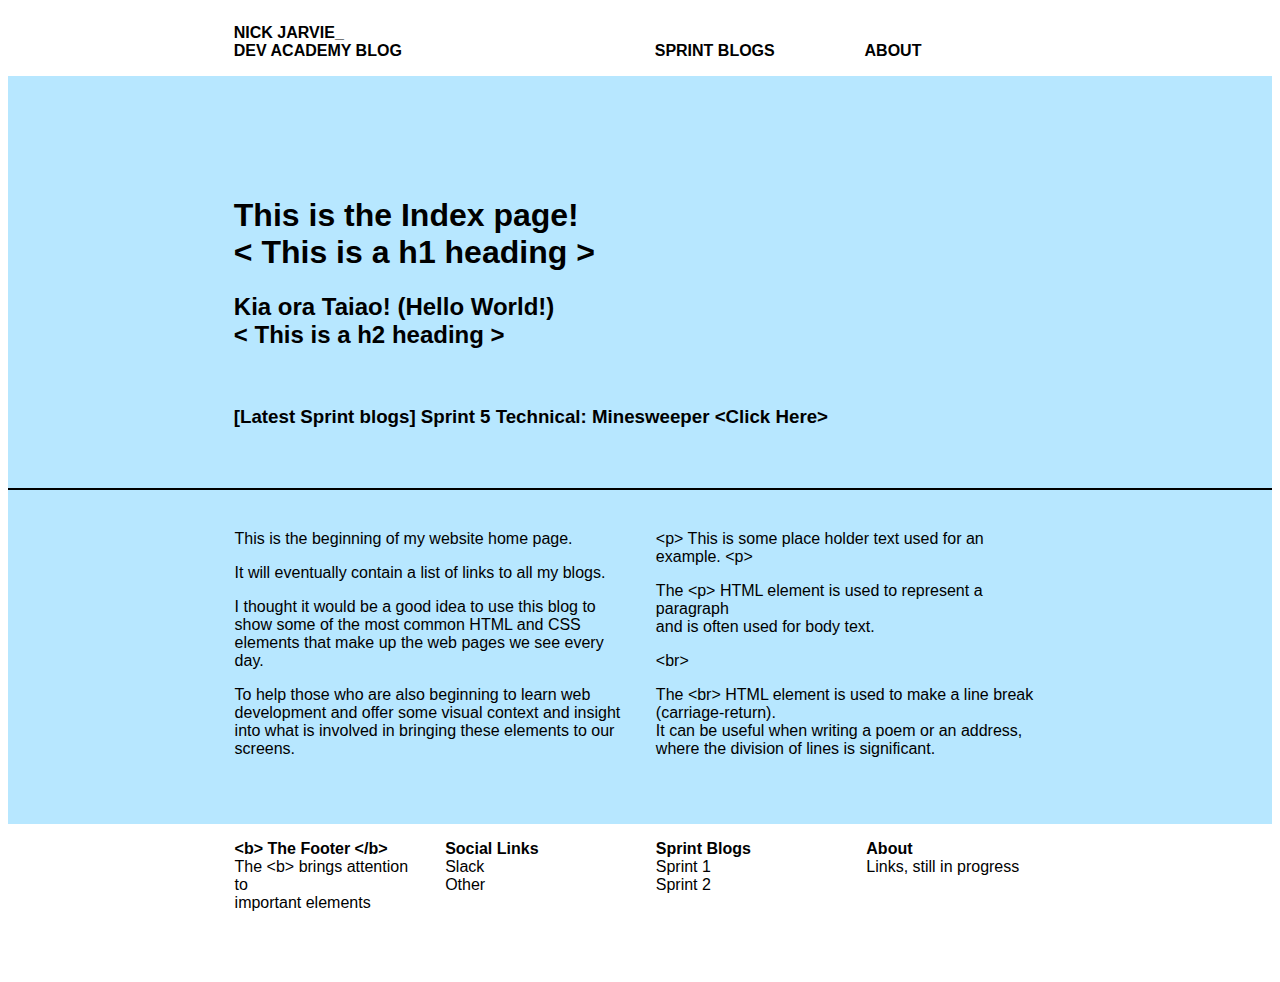
<file: index.html>
<!DOCTYPE html>
<html>
<head>
  <meta charset="utf-8">
  <title>My Blog</title>
  <link rel="stylesheet" href="styles/main.css" type="text/css" >
  
</head>

<body>

  <div class="grid">
    <div class="nav-row">
      <div class="nav-space"></div>
      <a class="nav-1link" href="index.html">
        <div class="nav-1">NICK JARVIE_<br>DEV ACADEMY BLOG</div>
      </a>
      <a class="nav-2link" href="blog/sprint-blogs.html">
        <div class="nav-2"><br>SPRINT BLOGS</div>
      </a>
      <div class="nav-3"><br>ABOUT</div>
      <div class="nav-space"></div>
    </div>

    <div class="row">
      <div class="sec-left"></div>
      <div class="sec-8">
        <h1>This is the Index page!<br>&lt; This is a h1 heading &gt;</h1>
        <h2>Kia ora Taiao! (Hello World!)<br>&lt; This is a h2 heading &gt;</h2><br>
        <h3>[Latest Sprint blogs] <a class="blog-link" href="https://nick-jarvie.github.io/minesweeper/">
          Sprint 5 Technical: Minesweeper &lt;Click Here&gt;</a></h3><br>
      </div>
      <div class="sec-right"></div>
      
    </div>

    <div class="row">
    <div class="col-12"><hr class="rule1"></div>
    </div>


    <div class="row">
      <div class="col-2"></div>
      <div class="col-4">
        <p> 
          This is the beginning of my website home page.
        </p>
        <p> 
          It will eventually contain a list of links to all my blogs. 
        </p>
        <p>
          I thought it would be a good idea to use this blog to show some of the most common HTML and CSS elements that make up the web pages we see every day.
        </p>
        <p>
          To help those who are also beginning to learn web development and offer some visual context and insight into what is involved in bringing these elements to our screens.
        </p>
      </div>
      
      <div class="col-4">
        <p> 
          &lt;p&gt; This is some place holder text used for an example. &lt;p&gt; 
        </p>
        <p>
          The &lt;p&gt; HTML element is used to represent a paragraph<br> and is often used for body text.
        </p>
        &lt;br&gt;
        <p>
          The &lt;br&gt; HTML element is used to make a line break (carriage-return).
          <br>It can be useful when writing a poem or an address, where the division of lines is significant.
        </p>
      </div>
      <div class="col-2"></div>
    </div>

    <div class="foot-row">
      <div class="foot-2"></div>
      <div class="foot-2"><b>&lt;b&gt; The Footer &lt;/b&gt;</b><br>The &lt;b&gt; brings attention to<br>important elements<br></div>
      <div class="foot-2"><b>Social Links</b><br>Slack<br>Other</div>
      <div class="foot-2"><b>Sprint Blogs</b><br>Sprint 1<br>Sprint 2<br></div>
      <div class="foot-2"><b>About</b><br>Links, still in progress<br></div>
      <div class="foot-2"></div>
    </div>


</body>
</html>
</file>
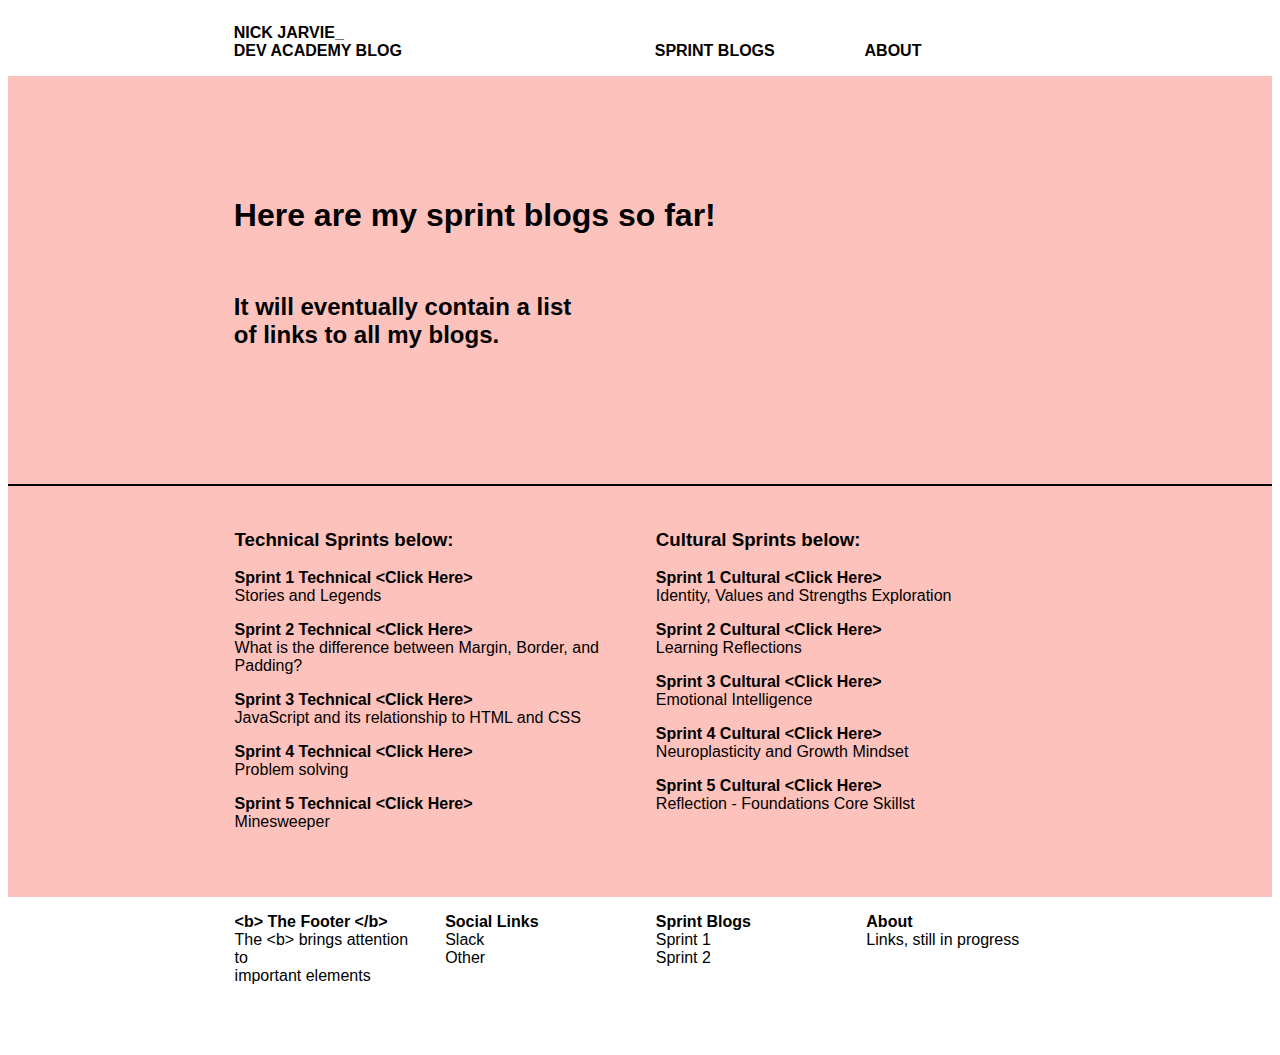
<file: blog/sprint-blogs.html>
<!DOCTYPE html>
<html>
  <head>
    <title>Sprint blogs</title>
    <meta charset="UTF-8">
    <link href="../styles/main.css" rel="stylesheet" type="text/css" />
  </head>


<body>

  <div class="grid">
    <div class="nav-row">
      <div class="nav-space"></div>
      <a class="nav-1link" href="../index.html">
        <div class="nav-1-sb">NICK JARVIE_<br>DEV ACADEMY BLOG</div>
      </a>
      <a class="nav-2link" href="sprint-blogs.html">
        <div class="nav-2-sb"><br>SPRINT BLOGS</div>
      </a>
      <div class="nav-3"><br>ABOUT</div>
      <div class="nav-space"></div>
    </div>

    <div class="rowblog">
      <div class="sec-left"></div>
      <div class="sec-8">
        <h1>Here are my sprint blogs so far!
          <br>
          <br>
        <h2>It will eventually contain a list<br>of links to all my blogs.
      </div>
      <div class="sec-right"></div>
    </div>

    <div class="rowblog">
    <div class="col-12"><hr class="rule1"></div>
    </div>

    <div class="rowblog">
      <div class="col-2"></div>
      <div class="col-4">
        <h3>Technical Sprints below:</h3>
        <p><a class="blog-link" href="sprint1-technical.html">Sprint 1 Technical &lt;Click Here&gt;</a>
        <br>Stories and Legends</p>
        <p><a class="blog-link" href="sprint2-technical.html">Sprint 2 Technical &lt;Click Here&gt;</a>
        <br>What is the difference between Margin, Border, and Padding?</p>
        <p><a class="blog-link" href="sprint3_technical.html">Sprint 3 Technical &lt;Click Here&gt;</a>
        <br>JavaScript and its relationship to HTML and CSS</p>
        <p><a class="blog-link" href="sprint4-technical.html">Sprint 4 Technical &lt;Click Here&gt;</a>
        <br>Problem solving</p>
        <p><a class="blog-link" href="https://nick-jarvie.github.io/minesweeper/">Sprint 5 Technical &lt;Click Here&gt;</a>
        <br>Minesweeper</p>
        
      </div>
      <div class="col-4">
        <h3>Cultural Sprints below:</h3>
        <p><a class="blog-link" href="sprint1-cultural.html">Sprint 1 Cultural &lt;Click Here&gt;</a>
          <br>Identity, Values and Strengths Exploration</p>
          <p><a class="blog-link" href="sprint2-cultural.html">Sprint 2 Cultural &lt;Click Here&gt;</a>
          <br>Learning Reflections</p>
          <p><a class="blog-link" href="sprint3-cultural.html">Sprint 3 Cultural &lt;Click Here&gt;</a>
          <br>Emotional Intelligence</p>
          <p><a class="blog-link" href="sprint4-cultural.html">Sprint 4 Cultural &lt;Click Here&gt;</a>
          <br>Neuroplasticity and Growth Mindset</p>
          <p><a class="blog-link" href="sprint5-cultural.html">Sprint 5 Cultural &lt;Click Here&gt;</a>
          <br>Reflection - Foundations Core Skillst</p>
          
      </div>
      <div class="col-2"></div>
    </div>

    <div class="foot-row">
      <div class="foot-2"></div>
      <div class="foot-2"><b>&lt;b&gt; The Footer &lt;/b&gt;</b><br>The &lt;b&gt; brings attention to<br>important elements<br></div>
      <div class="foot-2"><b>Social Links</b><br>Slack<br>Other</div>
      <div class="foot-2"><b>Sprint Blogs</b><br>Sprint 1<br>Sprint 2<br></div>
      <div class="foot-2"><b>About</b><br>Links, still in progress<br></div>
      <div class="foot-2"></div>
    </div>


</body>
</html>
</file>
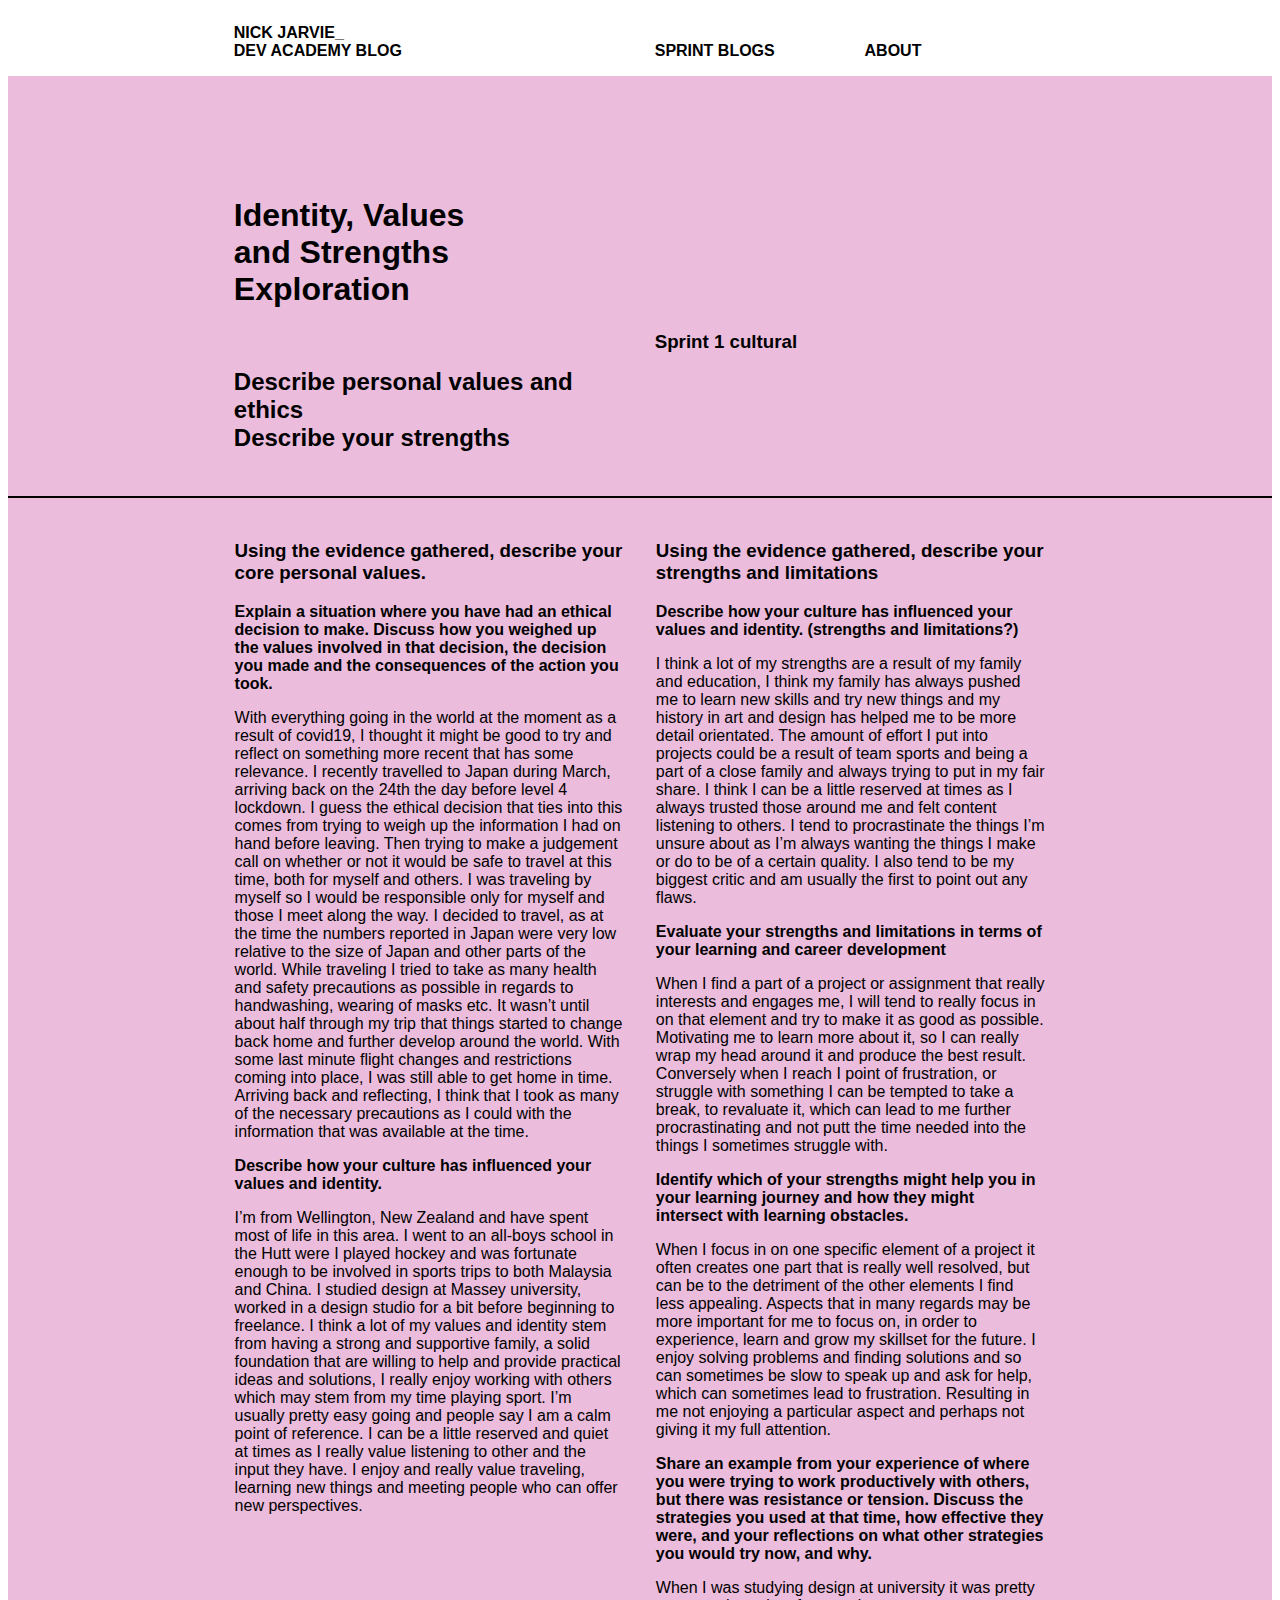
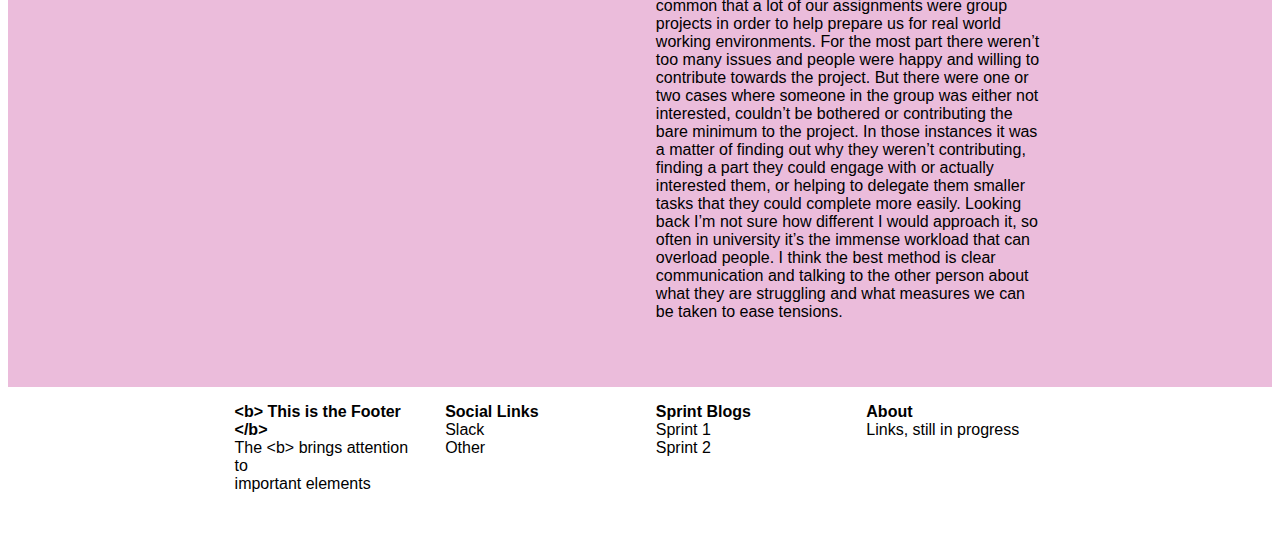
<file: blog/sprint1-cultural.html>
<!DOCTYPE html>
<html>
  <head>
    <title>Identity, Values and Strengths Exploration</title>
    <meta charset="UTF-8">
    <link href="../styles/main.css" rel="stylesheet" type="text/css" />
  </head>
  
  <body>

    <div class="grid">
      <div class="nav-row">
        <div class="nav-space"></div>
        <a class="nav-1link" href="../index.html">
          <div class="nav-1-sb-1">NICK JARVIE_<br>DEV ACADEMY BLOG</div>
        </a>
        <a class="nav-2link" href="sprint-blogs.html">
          <div class="nav-2-sb-1"><br>SPRINT BLOGS</div>
        </a>
        <div class="nav-3"><br>ABOUT</div>
        <div class="nav-space"></div>
      </div>
  
      <div class="rowblog-s1">
        <div class="sec-left"></div>
        <div class="sec-6">
          <h1>Identity, Values <br> and Strengths Exploration</h1>
            <br>
          <h2>Describe personal values and ethics <br>Describe your strengths
        </div>
        <div class="sec-3"><br><br><h3>Sprint 1 cultural</h3></div>
        <div class="sec-3"></div>
        <div class="sec-right"></div>
      </div>
  
      <div class="rowblog-s1">
      <div class="col-12"><hr class="rule1"></div>
      </div>
  
      <div class="rowblog-s1">
        <div class="col-2"></div>
        <div class="col-4">
            <h3>Using the evidence gathered, describe your core personal values.</h3>
            <p>
            <b>Explain a situation where you have had an ethical decision to make. Discuss how you weighed up the values involved in that decision, the decision you made and the consequences of the action you took.
            </b>
            <p>
            With everything going in the world at the moment as a result of covid19, I thought it might be good to try and reflect on something more recent that has some relevance.
            I recently travelled to Japan during March, arriving back on the 24th the day before level 4 lockdown. 
            I guess the ethical decision that ties into this comes from trying to weigh up the information I had on hand before leaving. Then trying to make a judgement call on whether or not it would be safe to travel at this time, both for myself and others. 
            I was traveling by myself so I would be responsible only for myself and those I meet along the way. I decided to travel, as at the time the numbers reported in Japan were very low relative to the size of Japan and other parts of the world. 
            While traveling I tried to take as many health and safety precautions as possible in regards to handwashing, wearing of masks etc. 
            It wasn’t until about half through my trip that things started to change back home and further develop around the world. With some last minute flight changes and restrictions coming into place, I was still able to get home in time. Arriving back and reflecting, I think that I took as many of the necessary precautions as I could with the information that was available at the time.
            </p>
            <b>Describe how your culture has influenced your values and identity.
            </b>
            <p>
            I’m from Wellington, New Zealand and have spent most of life in this area. I went to an all-boys school in the Hutt were I played hockey and was fortunate enough to be involved in sports trips to both Malaysia and China. I studied design at Massey university, worked in a design studio for a bit before beginning to freelance. 
            I think a lot of my values and identity stem from having a strong and supportive family, a solid foundation that are willing to help and provide practical ideas and solutions, I really enjoy working with others which may stem from my time playing sport. I’m usually pretty easy going and people say I am a calm point of reference. I can be a little reserved and quiet at times as I really value listening to other and the input they have. I enjoy and really value traveling, learning new things and meeting people who can offer new perspectives.   
            </p>
            </p>
        </div>
        <div class="col-4">
            <h3>Using the evidence gathered, describe your strengths and limitations</h3>
            <p>
            <b>Describe how your culture has influenced your values and identity. (strengths and limitations?)  
            </b>
            <p>
            I think a lot of my strengths are a result of my family and education, I think my family has always pushed me to learn new skills and try new things and my history in art and design has helped me to be more detail orientated. The amount of effort I put into projects could be a result of team sports and being a part of a close family and always trying to put in my fair share. I think I can be a little reserved at times as I always trusted those around me and felt content listening to others. I tend to procrastinate the things I’m unsure about as I’m always wanting the things I make or do to be of a certain quality. I also tend to be my biggest critic and am usually the first to point out any flaws.
            </p>
            <b>Evaluate your strengths and limitations in terms of your learning and career development
            </b>
            <p>
            When I find a part of a project or assignment that really interests and engages me, I will tend to really focus in on that element and try to make it as good as possible. Motivating me to learn more about it, so I can really wrap my head around it and produce the best result. Conversely when I reach I point of frustration, or struggle with something I can be tempted to take a break, to revaluate it, which can lead to me further procrastinating and not putt the time needed into the things I sometimes struggle with. 
            </p>
            <b>Identify which of your strengths might help you in your learning journey and how they might intersect with learning obstacles.
            </b>
            <p>
            When I focus in on one specific element of a project it often creates one part that is really well resolved, but can be to the detriment of the other elements I find less appealing. Aspects that in many regards may be more important for me to focus on, in order to experience, learn and grow my skillset for the future. I enjoy solving problems and finding solutions and so can sometimes be slow to speak up and ask for help, which can sometimes lead to frustration. Resulting in me not enjoying a particular aspect and perhaps not giving it my full attention.  
            </p>
            <b>Share an example from your experience of where you were trying to work productively with others, but there was resistance or tension. Discuss the strategies you used at that time, how effective they were, and your reflections on what other strategies you would try now, and why.
            </b>
            <p>
            When I was studying design at university it was pretty common that a lot of our assignments were group projects in order to help prepare us for real world working environments. For the most part there weren’t too many issues and people were happy and willing to contribute towards the project. But there were one or two cases where someone in the group was either not interested, couldn’t be bothered or contributing the bare minimum to the project. In those instances it was a matter of finding out why they weren’t contributing, finding a part they could engage with or actually interested them, or helping to delegate them smaller tasks that they could complete more easily. Looking back I’m not sure how different I would approach it, so often in university it’s the immense workload that can overload people. I think the best method is clear communication and talking to the other person about what they are struggling and what measures we can be taken to ease tensions.
            </p>
            </p>
        </div>
        <div class="col-2"></div>
      </div>
  
      <div class="foot-row">
        <div class="foot-2"></div>
        <div class="foot-2"><b>&lt;b&gt; This is the Footer &lt;/b&gt;</b><br>The &lt;b&gt; brings attention to<br>important elements<br></div>
        <div class="foot-2"><b>Social Links</b><br>Slack<br>Other</div>
        <div class="foot-2"><b>Sprint Blogs</b><br>Sprint 1<br>Sprint 2<br></div>
        <div class="foot-2"><b>About</b><br>Links, still in progress<br></div>
        <div class="foot-2"></div>
      </div>

    
    <!-- this is a comment. -->
  
  </body>
</html>
</file>
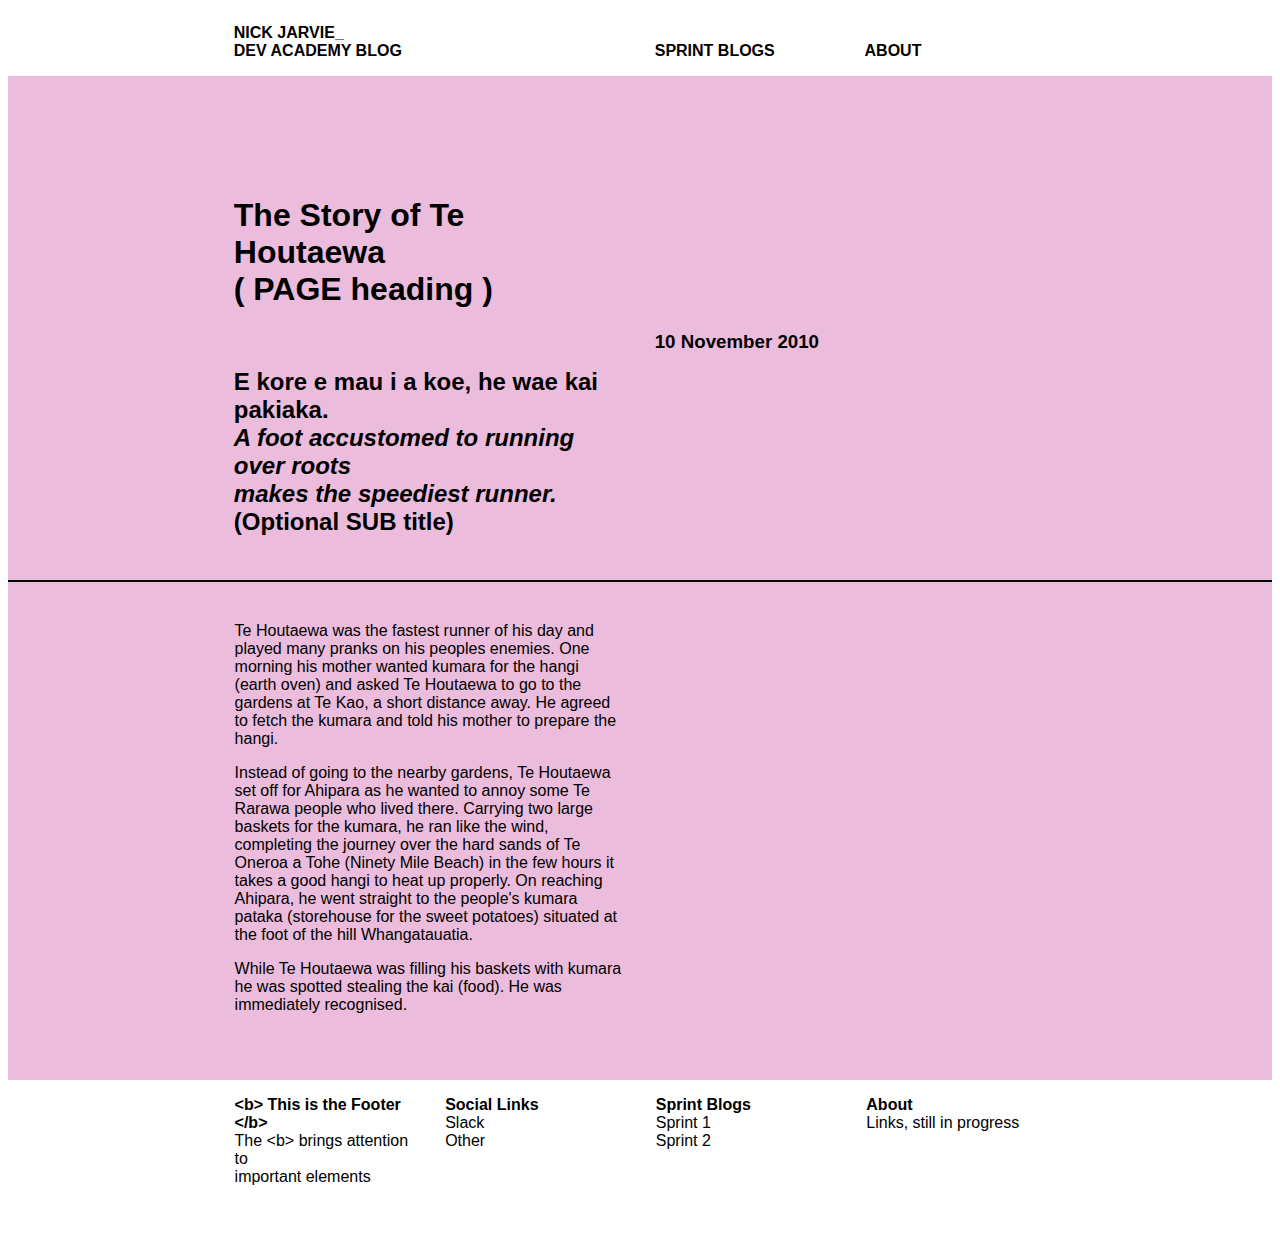
<file: blog/sprint1-technical.html>
<!DOCTYPE html>
<html>
  <head>
    <title>Stories and Legends (PAGE title) </title>
    <meta charset="UTF-8">
    <link href="../styles/main.css" rel="stylesheet" type="text/css" />
  </head>
  
  <body>

    <div class="grid">
      <div class="nav-row">
        <div class="nav-space"></div>
        <a class="nav-1link" href="../index.html">
          <div class="nav-1-sb-1">NICK JARVIE_<br>DEV ACADEMY BLOG</div>
        </a>
        <a class="nav-2link" href="sprint-blogs.html">
          <div class="nav-2-sb-1"><br>SPRINT BLOGS</div>
        </a>
        <div class="nav-3"><br>ABOUT</div>
        <div class="nav-space"></div>
      </div>
  
      <div class="rowblog-s1">
        <div class="sec-left"></div>
        <div class="sec-6">
          <h1>The Story of Te Houtaewa <br>( PAGE heading )</h1>
            <br>
          <h2>E kore e mau i a koe, he wae kai pakiaka. <br><em>A foot accustomed to running over roots<br> makes the speediest runner.</em> <br>(Optional SUB title)
        </div>
        <div class="sec-3"><br><br><h3>10 November 2010</h3></div>
        <div class="sec-3"></div>
        <div class="sec-right"></div>
      </div>
  
      <div class="rowblog-s1">
      <div class="col-12"><hr class="rule1"></div>
      </div>
  
      <div class="rowblog-s1">
        <div class="col-2"></div>
        <div class="col-4">
          <p>
            Te Houtaewa was the fastest runner of his day and played many pranks on his peoples enemies. One morning his mother wanted kumara for the hangi (earth oven) and asked Te Houtaewa to go to the gardens at Te Kao, a short distance away. He agreed to fetch the kumara and told his mother to prepare the hangi.
          </p>
          <p>
            Instead of going to the nearby gardens, Te Houtaewa set off for Ahipara as he wanted to annoy some Te Rarawa people who lived there. Carrying two large baskets for the kumara, he ran like the wind, completing the journey over the hard sands of Te Oneroa a Tohe (Ninety Mile Beach) in the few hours it takes a good hangi to heat up properly. On reaching Ahipara, he went straight to the people's kumara pataka (storehouse for the sweet potatoes) situated at the foot of the hill Whangatauatia.
          </p>
          <p>
            While Te Houtaewa was filling his baskets with kumara he was spotted stealing the kai (food). He was immediately recognised.
          </p>
        </div>
        <div class="col-4"></div>
        <div class="col-2"></div>
      </div>
  
      <div class="foot-row">
        <div class="foot-2"></div>
        <div class="foot-2"><b>&lt;b&gt; This is the Footer &lt;/b&gt;</b><br>The &lt;b&gt; brings attention to<br>important elements<br></div>
        <div class="foot-2"><b>Social Links</b><br>Slack<br>Other</div>
        <div class="foot-2"><b>Sprint Blogs</b><br>Sprint 1<br>Sprint 2<br></div>
        <div class="foot-2"><b>About</b><br>Links, still in progress<br></div>
        <div class="foot-2"></div>
      </div>

    
    <!-- this is a comment. -->
  
  </body>
</html>
</file>
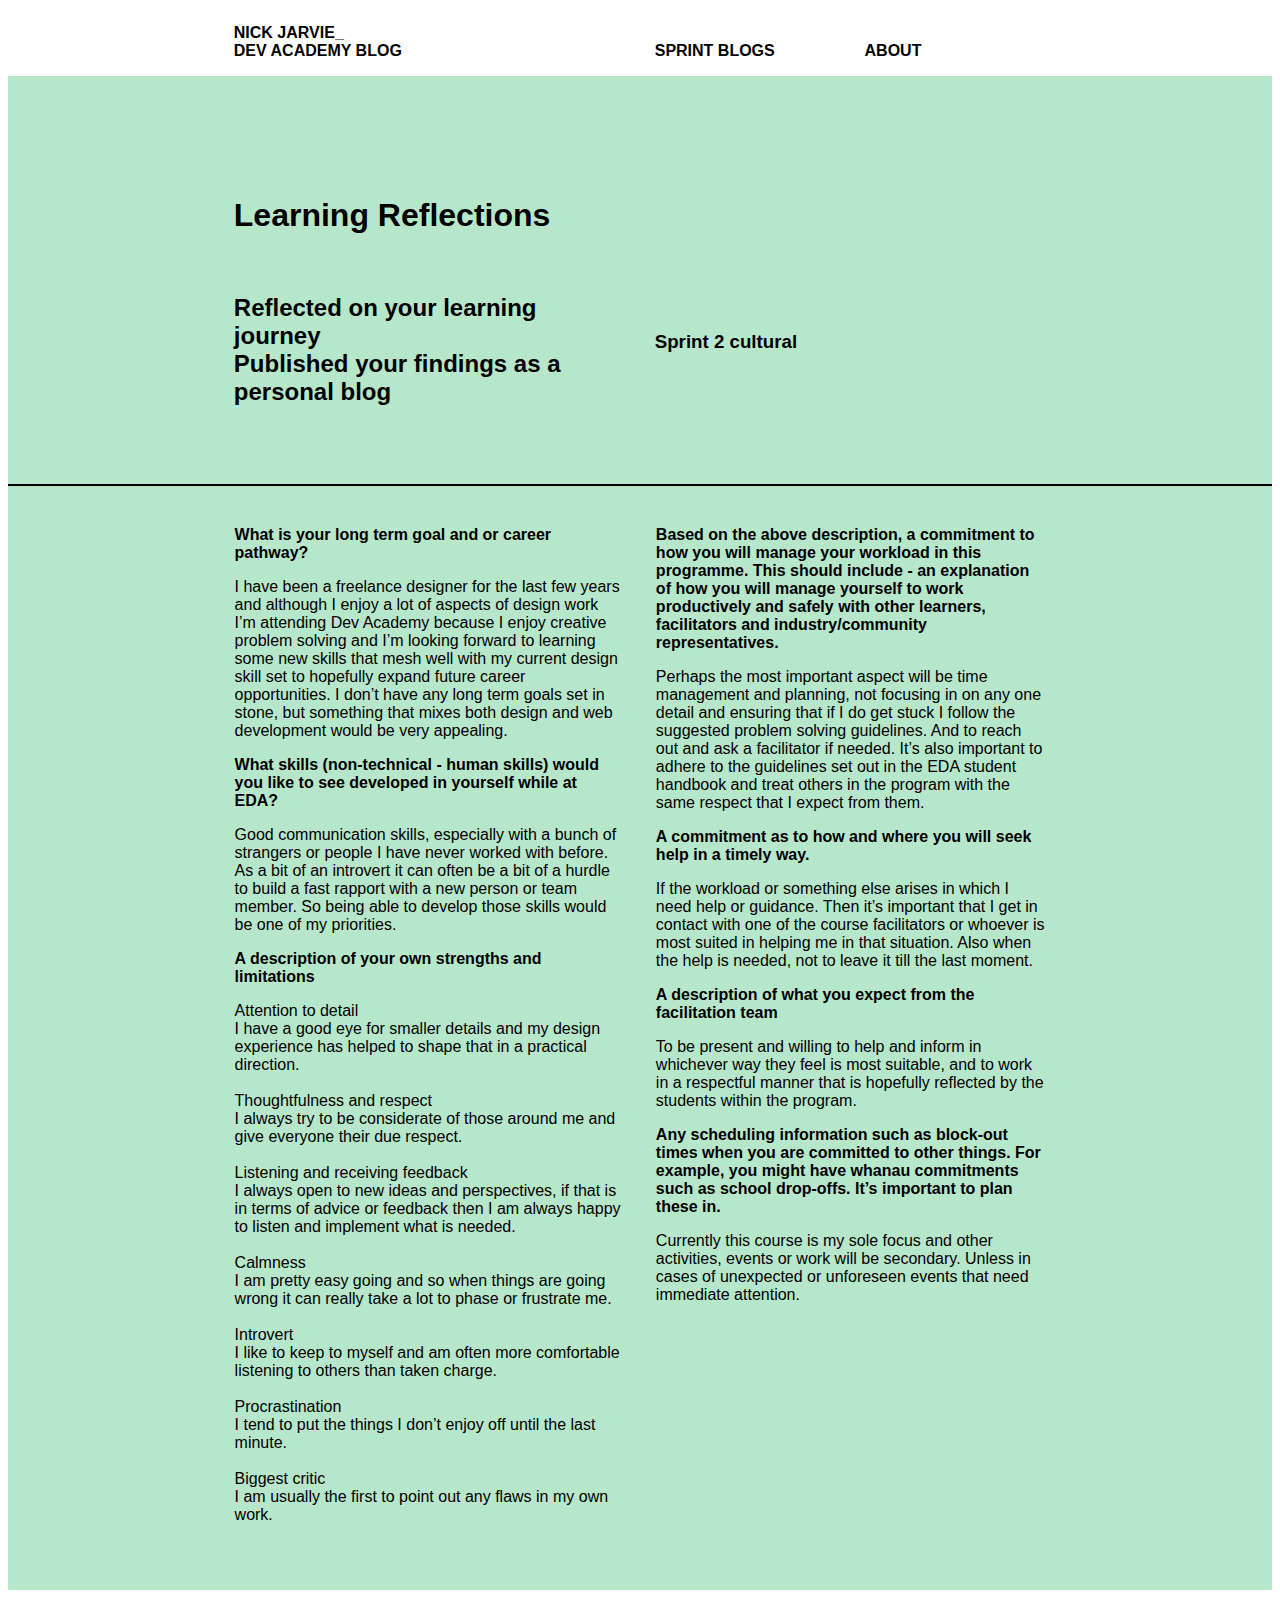
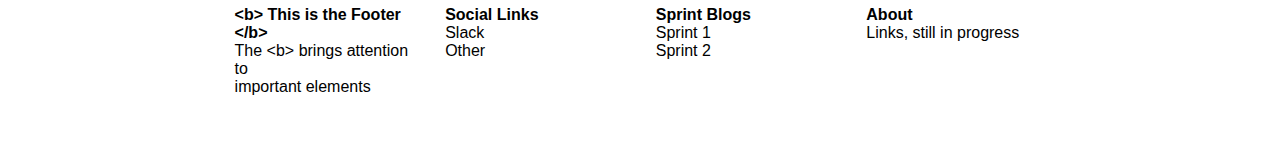
<file: blog/sprint2-cultural.html>
<!DOCTYPE html>
<html>
  <head>
    <title>Learning Reflections</title>
    <meta charset="UTF-8">
    <link href="../styles/main.css" rel="stylesheet" type="text/css" />
  </head>
  
  <body>

    <div class="grid">
      <div class="nav-row">
        <div class="nav-space"></div>
        <a class="nav-1link" href="../index.html">
          <div class="nav-1-sb-2">NICK JARVIE_<br>DEV ACADEMY BLOG</div>
        </a>
        <a class="nav-2link" href="sprint-blogs.html">
          <div class="nav-2-sb-2"><br>SPRINT BLOGS</div>
        </a>
        <div class="nav-3"><br>ABOUT</div>
        <div class="nav-space"></div>
      </div>
  
      <div class="rowblog-s2">
        <div class="sec-left"></div>
        <div class="sec-6">
          <h1>Learning Reflections</h1>
            <br>
          <h2>Reflected on your learning journey <br>Published your findings as a personal blog
        </div>
        <div class="sec-3"><br><br><h3>Sprint 2 cultural</h3></div>
        <div class="sec-3"></div>
        <div class="sec-right"></div>
      </div>
  
      <div class="rowblog-s2">
      <div class="col-12"><hr class="rule1"></div>
      </div>
  
      <div class="rowblog-s2">
        <div class="col-2"></div>
        <div class="col-4">
            
            <p>
            <b>What is your long term goal and or career pathway?
            </b>
            <p>
            I have been a freelance designer for the last few years and although I enjoy a lot of aspects of design work I’m attending Dev Academy because I enjoy creative problem solving and I’m looking forward to learning some new skills that mesh well with my current design skill set to hopefully expand future career opportunities. I don’t have any long term goals set in stone, but something that mixes both design and web development would be very appealing.
            </p>
            <b>What skills (non-technical - human skills) would you like to see developed in yourself while at EDA?
            </b>
            <p>
            Good communication skills, especially with a bunch of strangers or people I have never worked with before. As a bit of an introvert it can often be a bit of a hurdle to build a fast rapport with a new person or team member. So being able to develop those skills would be one of my priorities.
            </p>
            <b>A description of your own strengths and limitations
            </b>
            <p>
                Attention to detail<br> 
                I have a good eye for smaller details and my design experience has helped to shape that in a practical direction.<br>
                <br>
                Thoughtfulness and respect<br>
                I always try to be considerate of those around me and give everyone their due respect.<br>
                <br>
                Listening and receiving feedback<br> 
                I always open to new ideas and perspectives, if that is in terms of advice or feedback then I am always happy to listen and implement what is needed.<br>
                <br>
                Calmness<br>
                I am pretty easy going and so when things are going wrong it can really take a lot to phase or frustrate me.<br>
                <br>
                Introvert<br>
                I like to keep to myself and am often more comfortable listening to others than taken charge.<br>
                <br>
                Procrastination<br>
                I tend to put the things I don’t enjoy off until the last minute.<br>
                <br>
                Biggest critic<br>
                I am usually the first to point out any flaws in my own work.<br>
                
            </p>
            </p>
        </div>
        <div class="col-4">
            
            <p>
            <b>Based on the above description, a commitment to how you will manage your workload in this programme. This should include - an explanation of how you will manage yourself to work productively and safely with other learners, facilitators and industry/community representatives.  
            </b>
            <p>
            Perhaps the most important aspect will be time management and planning, not focusing in on any one detail and ensuring that if I do get stuck I follow the suggested problem solving guidelines. And to reach out and ask a facilitator if needed. It’s also important to adhere to the guidelines set out in the EDA student handbook and treat others in the program with the same respect that I expect from them.
            </p>
            <b>A commitment as to how and where you will seek help in a timely way.
            </b>
            <p>
            If the workload or something else arises in which I need help or guidance. Then it’s important that I get in contact with one of the course facilitators or whoever is most suited in helping me in that situation. Also when the help is needed, not to leave it till the last moment.
            </p>
            <b>A description of what you expect from the facilitation team
            </b>
            <p>
            To be present and willing to help and inform in whichever way they feel is most suitable, and to work in a respectful manner that is hopefully reflected by the students within the program.
            </p>
            <b>Any scheduling information such as block-out times when you are committed to other things. For example, you might have whanau commitments such as school drop-offs. It’s important to plan these in.
            </b>
            <p>
            Currently this course is my sole focus and other activities, events or work will be secondary. Unless in cases of unexpected or unforeseen events that need immediate attention.
            </p>
            </p>
        </div>
        <div class="col-2"></div>
      </div>
  
      <div class="foot-row">
        <div class="foot-2"></div>
        <div class="foot-2"><b>&lt;b&gt; This is the Footer &lt;/b&gt;</b><br>The &lt;b&gt; brings attention to<br>important elements<br></div>
        <div class="foot-2"><b>Social Links</b><br>Slack<br>Other</div>
        <div class="foot-2"><b>Sprint Blogs</b><br>Sprint 1<br>Sprint 2<br></div>
        <div class="foot-2"><b>About</b><br>Links, still in progress<br></div>
        <div class="foot-2"></div>
      </div>

    
    <!-- this is a comment. -->
  
  </body>
</html>
</file>
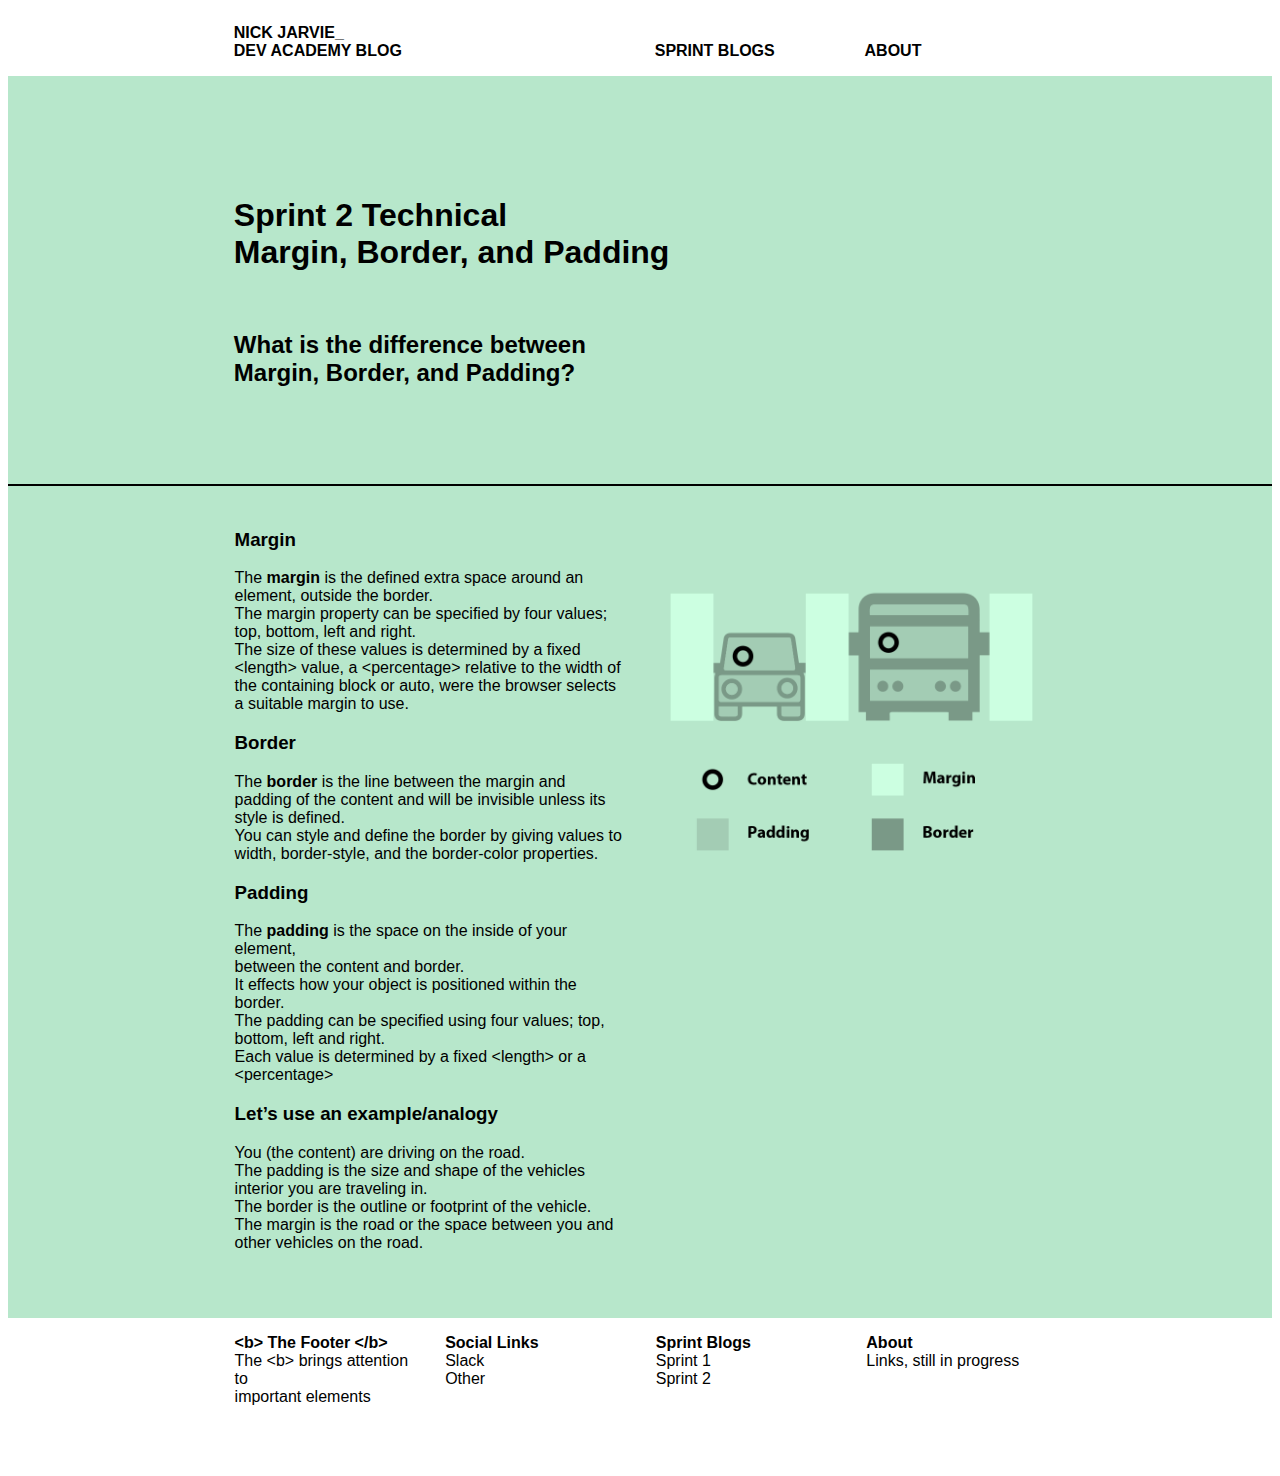
<file: blog/sprint2-technical.html>
<!DOCTYPE html>
<html>
  <head>
    <title>Margin, Border, and Padding </title>
    <meta charset="UTF-8">
    <link href="../styles/main.css" rel="stylesheet" type="text/css" />
  </head>
  
  <body>

    <div class="grid">
      <div class="nav-row">
        <div class="nav-space"></div>
        <a class="nav-1link" href="../index.html">
          <div class="nav-1-sb-2">NICK JARVIE_<br>DEV ACADEMY BLOG</div>
        </a>
        <a class="nav-2link" href="sprint-blogs.html">
          <div class="nav-2-sb-2"><br>SPRINT BLOGS</div>
        </a>
        <div class="nav-3"><br>ABOUT</div>
        <div class="nav-space"></div>
      </div>
  
      <div class="rowblog-s2">
        <div class="sec-left"></div>
        <div class="sec-8">
          <h1>Sprint 2 Technical <br> Margin, Border, and Padding </h1>
            <br>
          <h2>What is the difference between <br> Margin, Border, and Padding?<h/2>
        </div>
        
        <div class="sec-right"></div>
      </div>
  
      <div class="rowblog-s2">
      <div class="col-12"><hr class="rule1"></div>
      </div>
  
      <div class="rowblog-s2">
        <div class="col-2"></div>
        <div class="col-4">
          <h3>Margin</h3>
          <p>The <b>margin</b> is the defined extra space around an element, outside the border.<br>
            The margin property can be specified by four values; top, bottom, left and right.<br>
            The size of these values is determined by a fixed &lt;length&gt; value, a &lt;percentage&gt; relative to the width of the containing block or auto, were the browser selects a suitable margin to use.
          </p>
          <h3>Border</h3>
          <p>The <b>border</b> is the line between the margin and padding of the content and will be invisible unless its style is defined.<br>
            You can style and define the border by giving values to width, border-style, and the border-color properties.
          </p>
          <h3>Padding</h3>
          <p>The <b>padding</b> is the space on the inside of your element,<br> between the content and border.<br> 
            It effects how your object is positioned within the border.<br>
            The padding can be specified using four values; top, bottom, left and right.<br> 
            Each value is determined by a fixed &lt;length&gt; or a &lt;percentage&gt;
          </p>
          
          <h3>Let’s use an example/analogy</h3>
            
          <p>You (the content) are driving on the road.<br>
            The padding is the size and shape of the vehicles interior you are traveling in.<br>
            The border is the outline or footprint of the vehicle.<br>
            The margin is the road or the space between you and other vehicles on the road.<br>
            </p>
          </div>
        <div class="col-4">
          <div class="example-img"><img src="../images/MPBexample3.png" alt="Margin, Border, and Padding example"></div>
        </div>
        <div class="col-2"></div>
      </div>
  
      <div class="foot-row">
        <div class="foot-2"></div>
        <div class="foot-2"><b>&lt;b&gt; The Footer &lt;/b&gt;</b><br>The &lt;b&gt; brings attention to<br>important elements<br></div>
        <div class="foot-2"><b>Social Links</b><br>Slack<br>Other</div>
        <div class="foot-2"><b>Sprint Blogs</b><br>Sprint 1<br>Sprint 2<br></div>
        <div class="foot-2"><b>About</b><br>Links, still in progress<br></div>
        <div class="foot-2"></div>
      </div>

    
    <!-- this is a comment. -->
  
  </body>
</html>
</file>
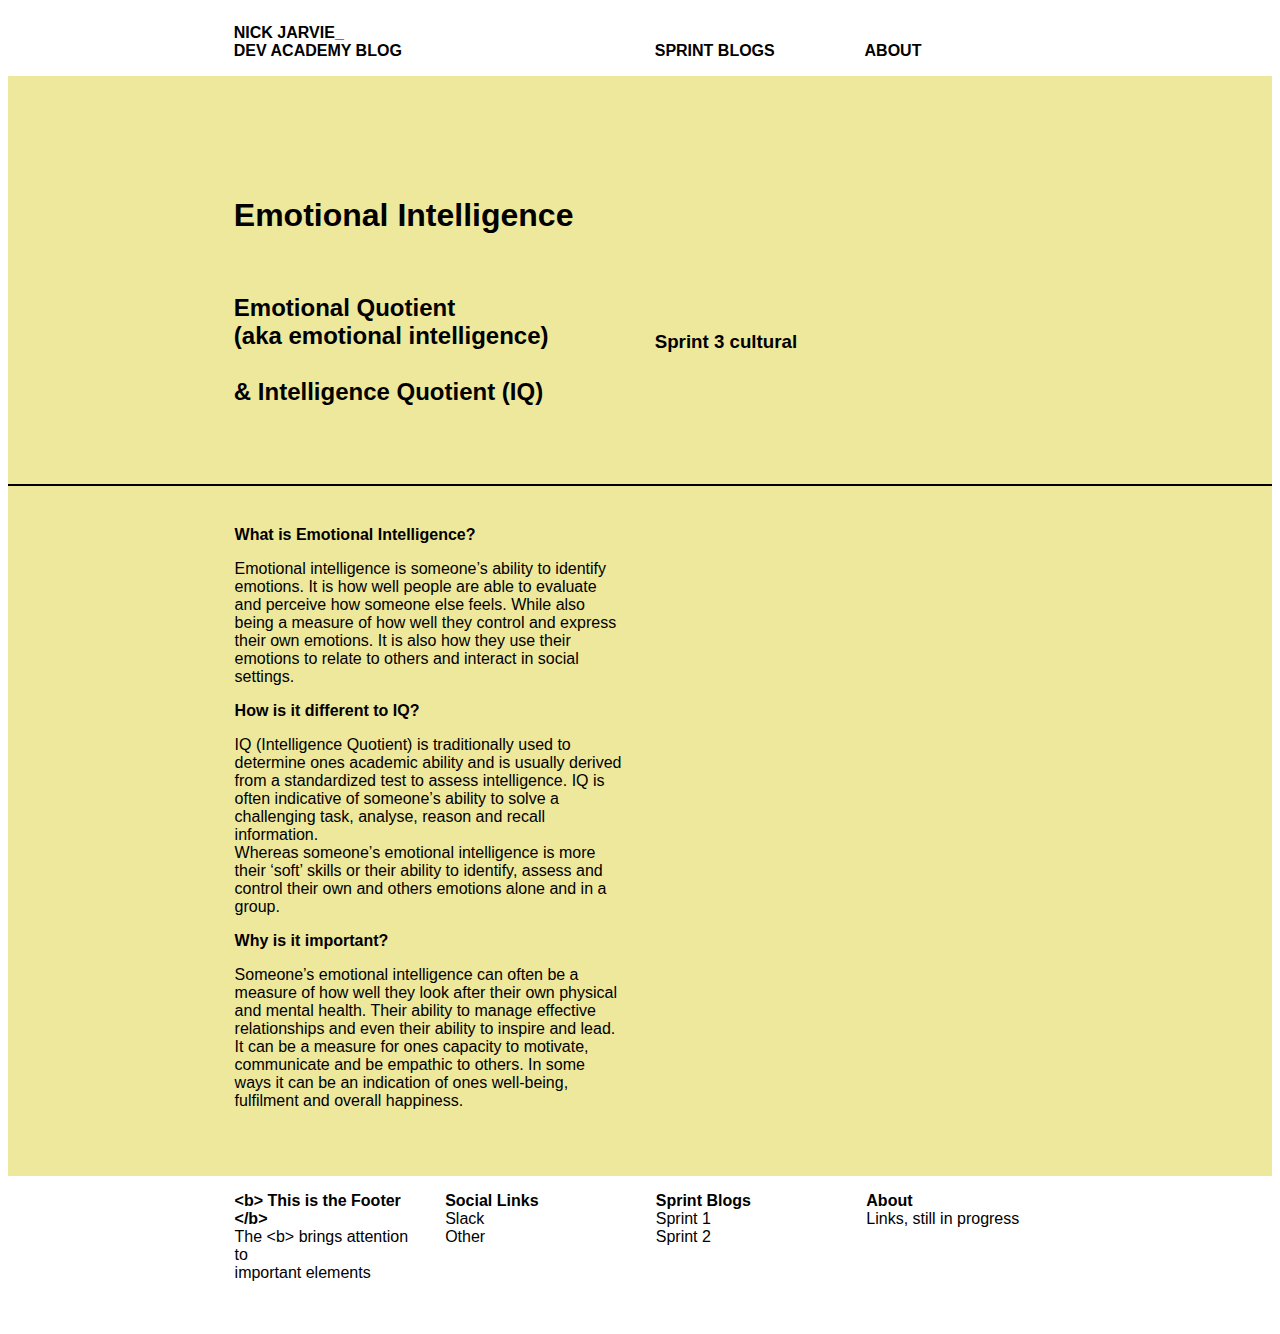
<file: blog/sprint3-cultural.html>
<!DOCTYPE html>
<html>
  <head>
    <title>Emotional Intelligence</title>
    <meta charset="UTF-8">
    <link href="../styles/main.css" rel="stylesheet" type="text/css" />
  </head>
  
  <body>

    <div class="grid">
      <div class="nav-row">
        <div class="nav-space"></div>
        <a class="nav-1link" href="../index.html">
          <div class="nav-1-sb-3">NICK JARVIE_<br>DEV ACADEMY BLOG</div>
        </a>
        <a class="nav-2link" href="sprint-blogs.html">
          <div class="nav-2-sb-3"><br>SPRINT BLOGS</div>
        </a>
        <div class="nav-3"><br>ABOUT</div>
        <div class="nav-space"></div>
      </div>
  
      <div class="rowblog-s3">
        <div class="sec-left"></div>
        <div class="sec-6">
          <h1>Emotional Intelligence</h1>
            <br>
          <h2>Emotional Quotient  <br>(aka emotional intelligence)
            <br><br>& Intelligence Quotient (IQ)
        </div>
        <div class="sec-3"><br><br><h3>Sprint 3 cultural</h3></div>
        <div class="sec-3"></div>
        <div class="sec-right"></div>
      </div>
  
      <div class="rowblog-s3">
      <div class="col-12"><hr class="rule1"></div>
      </div>
  
      <div class="rowblog-s3">
        <div class="col-2"></div>
        <div class="col-4">
            
            <p>
            <b>What is Emotional Intelligence?
            </b>
            <p>
            Emotional intelligence is someone’s ability to identify emotions. It is how well people are able to evaluate and perceive how someone else feels. While also being a measure of how well they control and express their own emotions. It is also how they use their emotions to relate to others and interact in social settings.
            </p>
            <b>How is it different to IQ?
            </b>
            <p>
            IQ (Intelligence Quotient) is traditionally used to determine ones academic ability and is usually derived from a standardized test to assess intelligence. IQ is often indicative of someone’s ability to solve a challenging task, analyse, reason and recall information. 
            <br>Whereas someone’s emotional intelligence is more their ‘soft’ skills or their ability to identify, assess and control their own and others emotions alone and in a group.
            </p>
            <b>Why is it important?
            </b>
            <p>
            Someone’s emotional intelligence can often be a measure of how well they look after their own physical and mental health. Their ability to manage effective relationships and even their ability to inspire and lead. It can be a measure for ones capacity to motivate, communicate and be empathic to others. In some ways it can be an indication of ones well-being, fulfilment and overall happiness.    
            </p>
            </p>
        </div>
        <div class="col-4">
            
        </div>
        <div class="col-2"></div>
      </div>
  
      <div class="foot-row">
        <div class="foot-2"></div>
        <div class="foot-2"><b>&lt;b&gt; This is the Footer &lt;/b&gt;</b><br>The &lt;b&gt; brings attention to<br>important elements<br></div>
        <div class="foot-2"><b>Social Links</b><br>Slack<br>Other</div>
        <div class="foot-2"><b>Sprint Blogs</b><br>Sprint 1<br>Sprint 2<br></div>
        <div class="foot-2"><b>About</b><br>Links, still in progress<br></div>
        <div class="foot-2"></div>
      </div>

    
    <!-- this is a comment. -->
  
  </body>
</html>
</file>
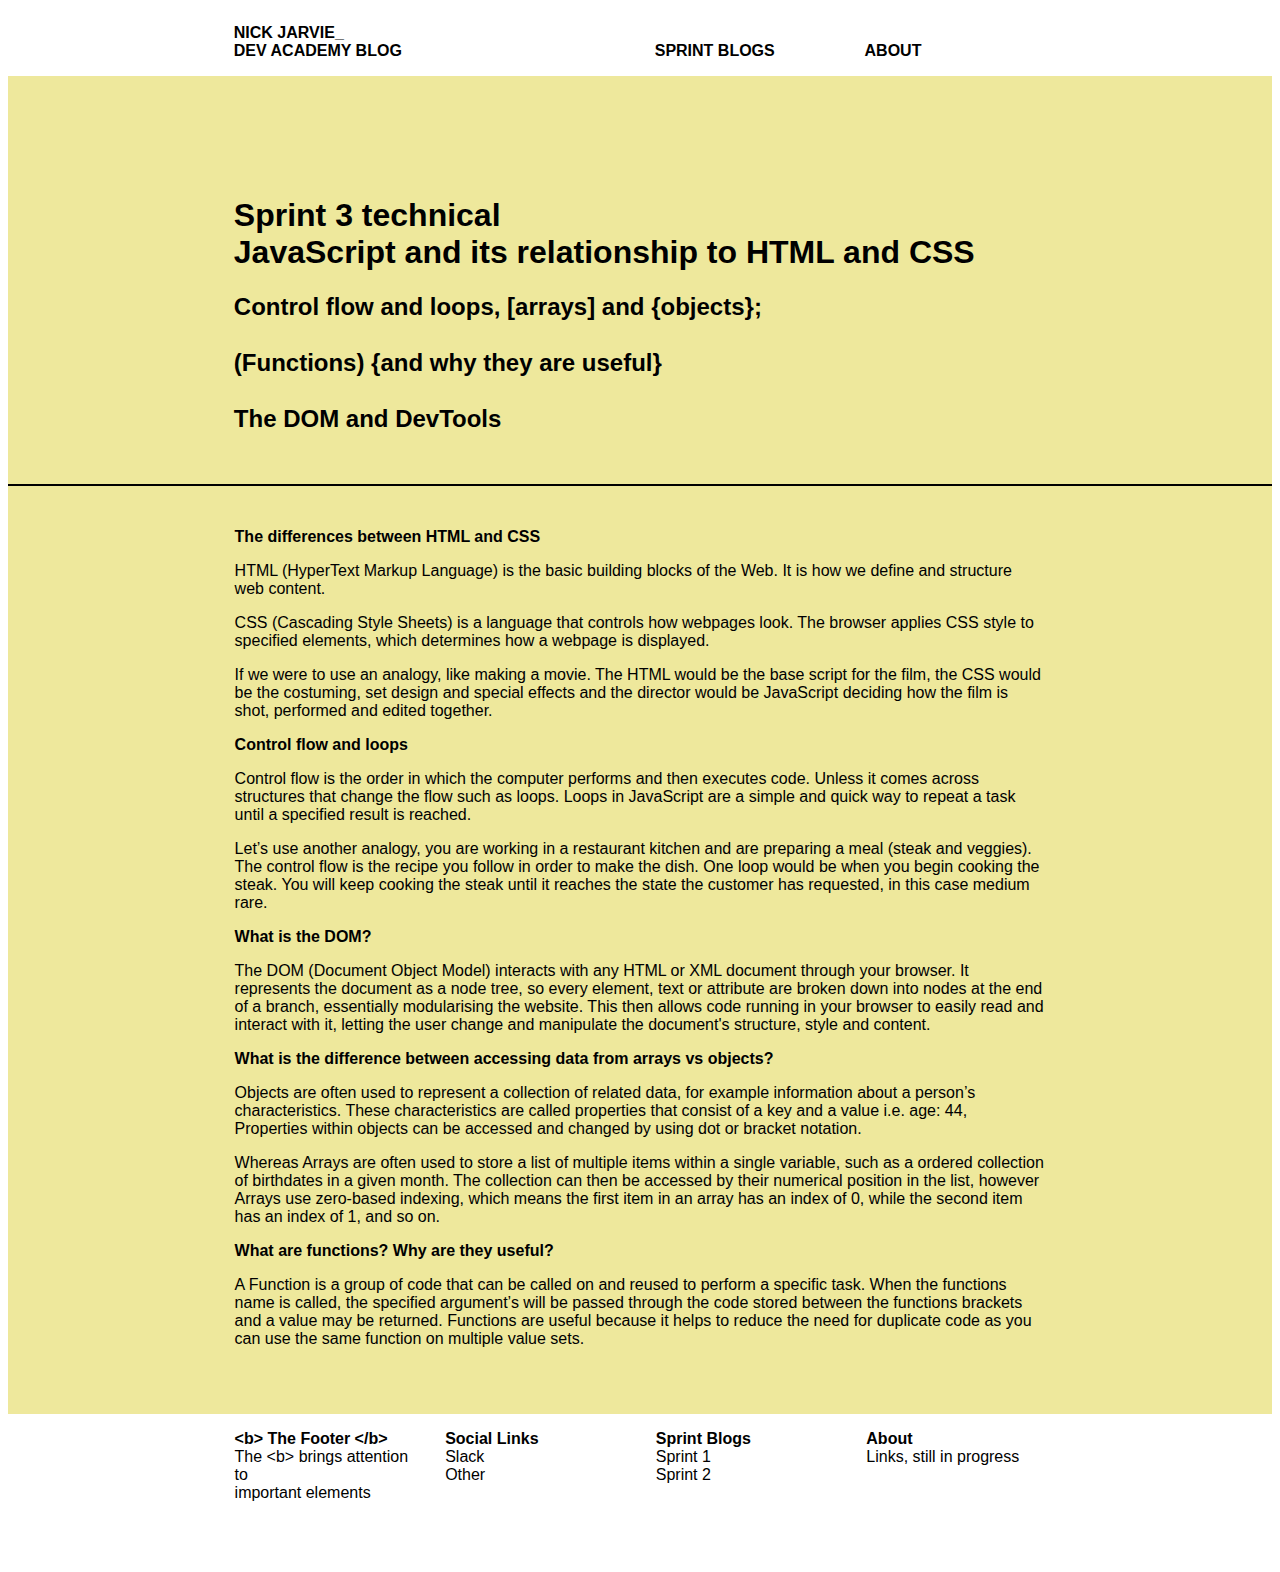
<file: blog/sprint3_technical.html>
<!DOCTYPE html>
<html>
  <head>
    <title>JavaScript and its relationship to HTML and CSS</title>
    <meta charset="UTF-8">
    <link href="../styles/main.css" rel="stylesheet" type="text/css" />
  </head>
  
  <body>

    <div class="grid">
      <div class="nav-row">
        <div class="nav-space"></div>
        <a class="nav-1link" href="../index.html">
          <div class="nav-1-sb-3">NICK JARVIE_<br>DEV ACADEMY BLOG</div>
        </a>
        <a class="nav-2link" href="sprint-blogs.html">
          <div class="nav-2-sb-3"><br>SPRINT BLOGS</div>
        </a>
        <div class="nav-3"><br>ABOUT</div>
        <div class="nav-space"></div>
      </div>
  
      <div class="rowblog-s3">
        <div class="sec-left"></div>
        <div class="sec-8">
          <h1>Sprint 3 technical<br>JavaScript and its relationship to HTML and CSS</h1>
            
          <h2>Control flow and loops, [arrays] and {objects};
            <br><br>(Functions) {and why they are useful}
            <br><br>The DOM and DevTools</h2>
        </div>

        <div class="sec-right"></div>
      </div>
  
      <div class="rowblog-s3">
      <div class="col-12"><hr class="rule1"></div>
      </div>
  
      <div class="rowblog-s3">
        <div class="col-2"></div>
        <div class="col-8">
            
            <br>
            <b>The differences between HTML and CSS</b>
            <p>HTML (HyperText Markup Language) is the basic building blocks of the Web. It is how we define and structure web content.</p>
            <p>CSS (Cascading Style Sheets) is a language that controls how webpages look. The browser applies CSS style to specified elements, which determines how a webpage is displayed.</p>
            <p>If we were to use an analogy, like making a movie. The HTML would be the base script for the film, the CSS would be the costuming, set design and special effects and the director would be JavaScript deciding how the film is shot, performed and edited together.</p>
            <b>Control flow and loops</b>
            <p>Control flow is the order in which the computer performs and then executes code. Unless it comes across structures that change the flow such as loops. Loops in JavaScript are a simple and quick way to repeat a task until a specified result is reached.</p>
            <p>Let’s use another analogy, you are working in a restaurant kitchen and are preparing a meal (steak and veggies). The control flow is the recipe you follow in order to make the dish. One loop would be when you begin cooking the steak. You will keep cooking the steak until it reaches the state the customer has requested, in this case medium rare.</p>
            <b>What is the DOM?</b>
            <p>The DOM (Document Object Model) interacts with any HTML or XML document through your browser. It represents the document as a node tree, so every element, text or attribute are broken down into nodes at the end of a branch, essentially modularising the website. This then allows code running in your browser to easily read and interact with it, letting the user change and manipulate the document's structure, style and content.</p>
            <b>What is the difference between accessing data from arrays vs objects?</b>
            <p>Objects are often used to represent a collection of related data, for example information about a person’s characteristics. These characteristics are called properties that consist of a key and a value i.e.  age: 44,<br>Properties within objects can be accessed and changed by using dot or bracket notation. </p>
            <p>Whereas Arrays are often used to store a list of multiple items within a single variable, such as a ordered collection of birthdates in a given month. The collection can then be accessed by their numerical position in the list, however Arrays use zero-based indexing, which means the first item in an array has an index of 0, while the second item has an index of 1, and so on.</p>
            <b>What are functions? Why are they useful?</b>
            <p>A Function is a group of code that can be called on and reused to perform a specific task. When the functions name is called, the specified argument’s will be passed through the code stored between the functions brackets and a value may be returned. Functions are useful because it helps to reduce the need for duplicate code as you can use the same function on multiple value sets. </p>
        
        </div>
        
            
        </div>
        <div class="col-2"></div>
      </div>
  
      <div class="foot-row">
        <div class="foot-2"></div>
        <div class="foot-2"><b>&lt;b&gt; The Footer &lt;/b&gt;</b><br>The &lt;b&gt; brings attention to<br>important elements<br></div>
        <div class="foot-2"><b>Social Links</b><br>Slack<br>Other</div>
        <div class="foot-2"><b>Sprint Blogs</b><br>Sprint 1<br>Sprint 2<br></div>
        <div class="foot-2"><b>About</b><br>Links, still in progress<br></div>
        <div class="foot-2"></div>
      </div>

    
    <!-- this is a comment. -->
  
  </body>
</html>
</file>
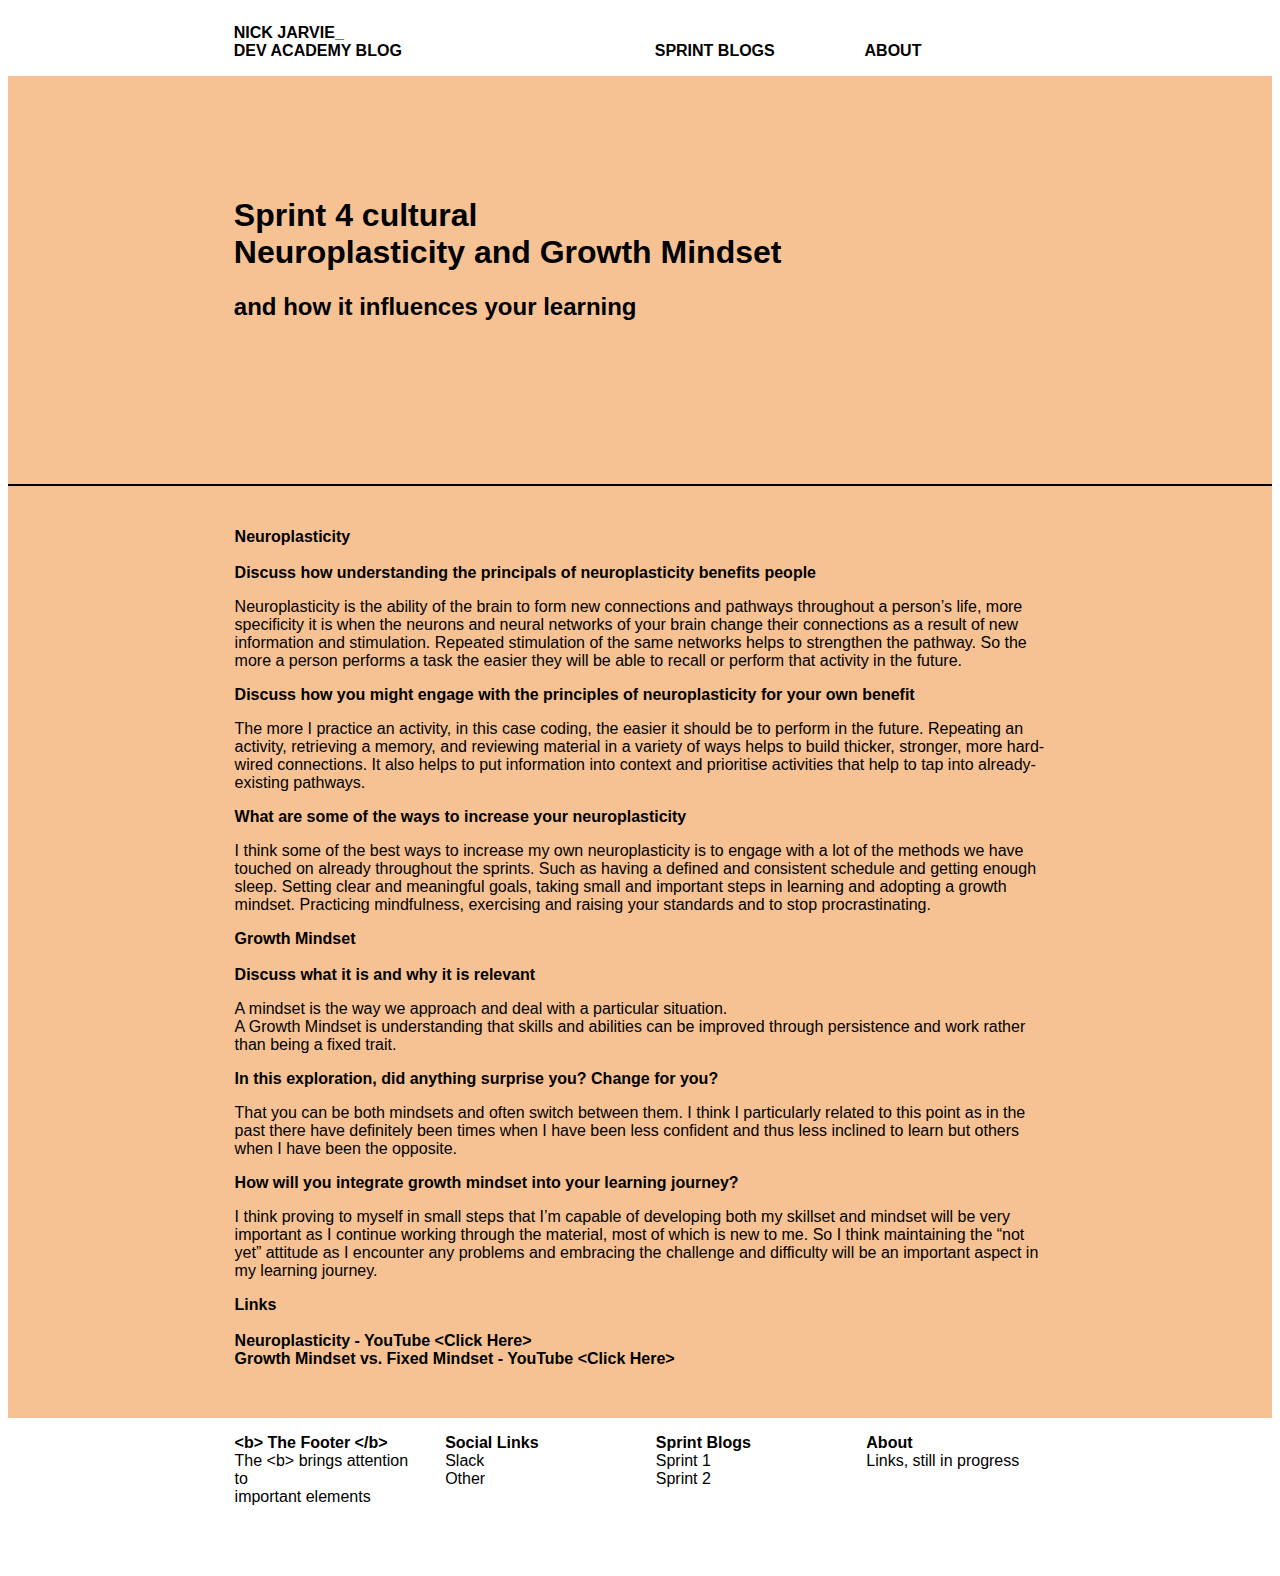
<file: blog/sprint4-cultural.html>
<!DOCTYPE html>
<html>
  <head>
    <title>Neuroplasticity and Growth Mindset</title>
    <meta charset="UTF-8">
    <link href="../styles/main.css" rel="stylesheet" type="text/css" />
  </head>
  
  <body>

    <div class="grid">
      <div class="nav-row">
        <div class="nav-space"></div>
        <a class="nav-1link" href="../index.html">
          <div class="nav-1-sb-4">NICK JARVIE_<br>DEV ACADEMY BLOG</div>
        </a>
        <a class="nav-2link" href="sprint-blogs.html">
          <div class="nav-2-sb-4"><br>SPRINT BLOGS</div>
        </a>
        <div class="nav-3"><br>ABOUT</div>
        <div class="nav-space"></div>
      </div>
  
      <div class="rowblog-s4">
        <div class="sec-left"></div>
        <div class="sec-8">
          <h1>Sprint 4 cultural<br>Neuroplasticity and Growth Mindset</h1>
            <h2>and how it influences your learning</h2>
        </div>

        <div class="sec-right"></div>
      </div>
  
      <div class="rowblog-s4">
      <div class="col-12"><hr class="rule1"></div>
      </div>
  
      <div class="rowblog-s4">
        <div class="col-2"></div>
        <div class="col-8">
            
            <br>
            <b>Neuroplasticity</b><br><br>
            <b>Discuss how understanding the principals of neuroplasticity benefits people</b>
            <p>
              Neuroplasticity is the ability of the brain to form new connections and pathways throughout a person’s life, more specificity it is when the neurons and neural networks of your brain change their connections as a result of new information and stimulation. Repeated stimulation of the same networks helps to strengthen the pathway. So the more a person performs a task the easier they will be able to recall or perform that activity in the future.
            </p>
            <b>Discuss how you might engage with the principles of neuroplasticity for your own benefit</b>
            <p>
              The more I practice an activity, in this case coding, the easier it should be to perform in the future. Repeating an activity, retrieving a memory, and reviewing material in a variety of ways helps to build thicker, stronger, more hard-wired connections. It also helps to put information into context and prioritise activities that help to tap into already-existing pathways.
            </p>
            <b>What are some of the ways to increase your neuroplasticity</b>
            <p>
              I think some of the best ways to increase my own neuroplasticity is to engage with a lot of the methods we have touched on already throughout the sprints. Such as having a defined and consistent schedule and getting enough sleep. Setting clear and meaningful goals, taking small and important steps in learning and adopting a growth mindset. Practicing mindfulness, exercising and raising your standards and to stop procrastinating.
            </p>
            <b>Growth Mindset</b><br><br>
            <b>Discuss what it is and why it is relevant</b>
            <p>
              A mindset is the way we approach and deal with a particular situation.<br>A Growth Mindset is understanding that skills and abilities can be improved through persistence and work rather than being a fixed trait.
            </p>
            <b>In this exploration, did anything surprise you? Change for you?</b>
            <p>
              That you can be both mindsets and often switch between them. I think I particularly related to this point as in the past there have definitely been times when I have been less confident and thus less inclined to learn but others when I have been the opposite.
            </p>
            <b>How will you integrate growth mindset into your learning journey?</b>
            <p>
              I think proving to myself in small steps that I’m capable of developing both my skillset and mindset will be very important as I continue working through the material, most of which is new to me. So I think maintaining the “not yet” attitude as I encounter any problems and embracing the challenge and difficulty will be an important aspect in my learning journey.
            </p>
            <b>Links</b><br><br>
            <a class="blog-link" href="https://www.youtube.com/watch?v=ELpfYCZa87g">Neuroplasticity - YouTube &lt;Click Here&gt;</a><br>
            <a class="blog-link" href="https://www.youtube.com/watch?v=KUWn_TJTrnU">Growth Mindset vs. Fixed Mindset - YouTube &lt;Click Here&gt;</a>
        
        </div>
        
            
        </div>
        <div class="col-2"></div>
      </div>
  
      <div class="foot-row">
        <div class="foot-2"></div>
        <div class="foot-2"><b>&lt;b&gt; The Footer &lt;/b&gt;</b><br>The &lt;b&gt; brings attention to<br>important elements<br></div>
        <div class="foot-2"><b>Social Links</b><br>Slack<br>Other</div>
        <div class="foot-2"><b>Sprint Blogs</b><br>Sprint 1<br>Sprint 2<br></div>
        <div class="foot-2"><b>About</b><br>Links, still in progress<br></div>
        <div class="foot-2"></div>
      </div>

    
    <!-- this is a comment. -->
  
  </body>
</html>
</file>
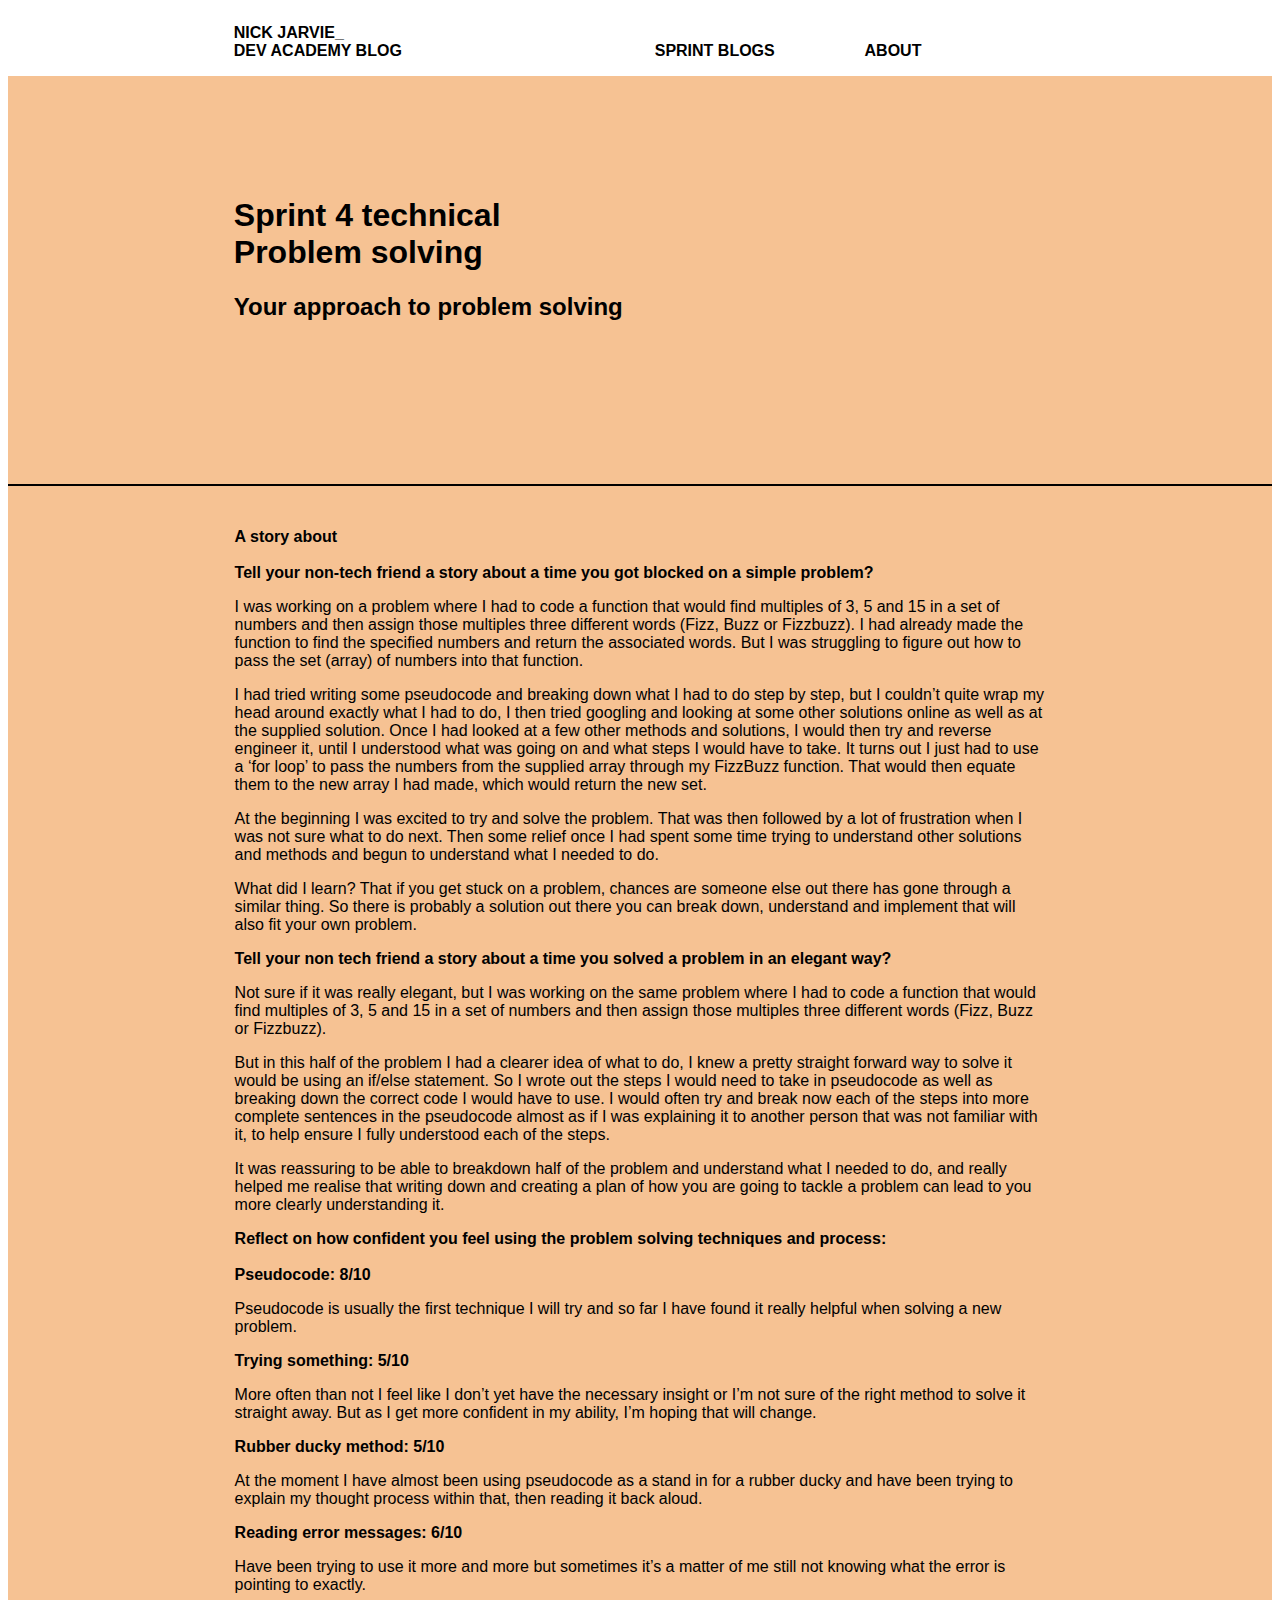
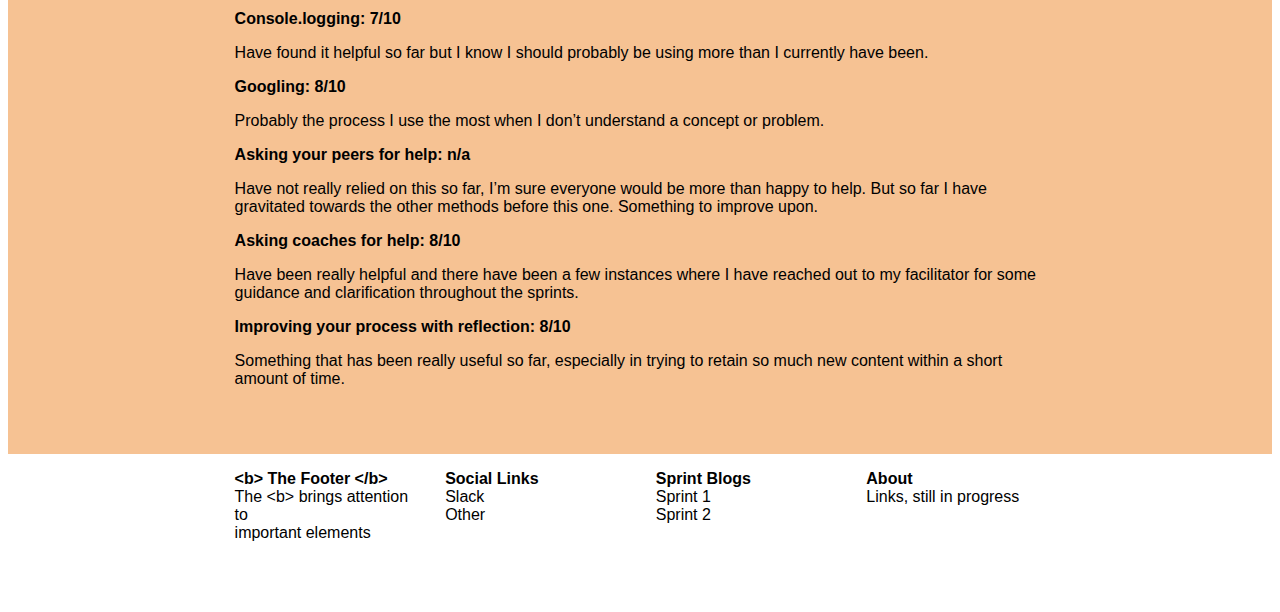
<file: blog/sprint4-technical.html>
<!DOCTYPE html>
<html>
  <head>
    <title>Problem solving</title>
    <meta charset="UTF-8">
    <link href="../styles/main.css" rel="stylesheet" type="text/css" />
  </head>
  
  <body>

    <div class="grid">
      <div class="nav-row">
        <div class="nav-space"></div>
        <a class="nav-1link" href="../index.html">
          <div class="nav-1-sb-4">NICK JARVIE_<br>DEV ACADEMY BLOG</div>
        </a>
        <a class="nav-2link" href="sprint-blogs.html">
          <div class="nav-2-sb-4"><br>SPRINT BLOGS</div>
        </a>
        <div class="nav-3"><br>ABOUT</div>
        <div class="nav-space"></div>
      </div>
  
      <div class="rowblog-s4">
        <div class="sec-left"></div>
        <div class="sec-8">
          <h1>Sprint 4 technical<br>Problem solving</h1>
            <h2>Your approach to problem solving</h2>
        </div>

        <div class="sec-right"></div>
      </div>
  
      <div class="rowblog-s4">
      <div class="col-12"><hr class="rule1"></div>
      </div>
  
      <div class="rowblog-s4">
        <div class="col-2"></div>
        <div class="col-8">
            
            <br>
            <b>A story about </b><br><br>
            <b>Tell your non-tech friend a story about a time you got blocked on a simple problem?</b>
            <p>
              I was working on a problem where I had to code a function that would find multiples of 3, 5 and 15 in a set of numbers and then assign those multiples three different words (Fizz, Buzz or Fizzbuzz). I had already made the function to find the specified numbers and return the associated words. But I was struggling to figure out how to pass the set (array) of numbers into that function.
            </p>
            <p>
              I had tried writing some pseudocode and breaking down what I had to do step by step, but I couldn’t quite wrap my head around exactly what I had to do, I then tried googling and looking at some other solutions online as well as at the supplied solution. Once I had looked at a few other methods and solutions, I would then try and reverse engineer it, until I understood what was going on and what steps I would have to take. It turns out I just had to use a ‘for loop’ to pass the numbers from the supplied array through my FizzBuzz function. That would then equate them to the new array I had made, which would return the new set.
            </p>
            <p>
              At the beginning I was excited to try and solve the problem. That was then followed by a lot of frustration when I was not sure what to do next. Then some relief once I had spent some time trying to understand other solutions and methods and begun to understand what I needed to do.
            </p>
            <p>
              What did I learn? That if you get stuck on a problem, chances are someone else out there has gone through a similar thing. So there is probably a solution out there you can break down, understand and implement that will also fit your own problem. 
            </p>
            <b>Tell your non tech friend a story about a time you solved a problem in an elegant way?</b>
            <p>
              Not sure if it was really elegant, but I was working on the same problem where I had to code a function that would find multiples of 3, 5 and 15 in a set of numbers and then assign those multiples three different words (Fizz, Buzz or Fizzbuzz). 
            </p>
            <p>
              But in this half of the problem I had a clearer idea of what to do, I knew a pretty straight forward way to solve it would be using an if/else statement. So I wrote out the steps I would need to take in pseudocode as well as breaking down the correct code I would have to use. I would often try and break now each of the steps into more complete sentences in the pseudocode almost as if I was explaining it to another person that was not familiar with it, to help ensure I fully understood each of the steps.  
            </p>
            <p>
              It was reassuring to be able to breakdown half of the problem and understand what I needed to do, and really helped me realise that writing down and creating a plan of how you are going to tackle a problem can lead to you more clearly understanding it. 
            </p>
            <b>Reflect on how confident you feel using the problem solving techniques and process:</b><br><br>
            <b>Pseudocode: 8/10</b>
            <p>
              Pseudocode is usually the first technique I will try and so far I have found it really helpful when solving a new problem. 
            </p>
            <b>Trying something: 5/10</b>
            <p>
              More often than not I feel like I don’t yet have the necessary insight or I’m not sure of the right method to solve it straight away. But as I get more confident in my ability, I’m hoping that will change.
            </p>
            <b>Rubber ducky method: 5/10</b>
            <p>
              At the moment I have almost been using pseudocode as a stand in for a rubber ducky and have been trying to explain my thought process within that, then reading it back aloud.
            </p>
            <b>Reading error messages: 6/10</b>
            <p>
              Have been trying to use it more and more but sometimes it’s a matter of me still not knowing what the error is pointing to exactly.
            </p>
            <b>Console.logging: 7/10</b>
            <p>Have found it helpful so far but I know I should probably be using more than I currently have been.</p>
            <b>Googling: 8/10</b>
            <p>
              Probably the process I use the most when I don’t understand a concept or problem.
            </p>
            <b>Asking your peers for help: n/a</b>
            <p>
              Have not really relied on this so far, I’m sure everyone would be more than happy to help. But so far I have gravitated towards the other methods before this one. Something to improve upon.
            </p>
            <b>Asking coaches for help: 8/10</b>
            <p>
              Have been really helpful and there have been a few instances where I have reached out to my facilitator for some guidance and clarification throughout the sprints.
            </p>
            <b>Improving your process with reflection: 8/10</b>
            <p>
              Something that has been really useful so far, especially in trying to retain so much new content within a short amount of time.
            </p>

        
        </div>
        
            
        </div>
        <div class="col-2"></div>
      </div>
  
      <div class="foot-row">
        <div class="foot-2"></div>
        <div class="foot-2"><b>&lt;b&gt; The Footer &lt;/b&gt;</b><br>The &lt;b&gt; brings attention to<br>important elements<br></div>
        <div class="foot-2"><b>Social Links</b><br>Slack<br>Other</div>
        <div class="foot-2"><b>Sprint Blogs</b><br>Sprint 1<br>Sprint 2<br></div>
        <div class="foot-2"><b>About</b><br>Links, still in progress<br></div>
        <div class="foot-2"></div>
      </div>

    
    <!-- this is a comment. -->
  
  </body>
</html>
</file>
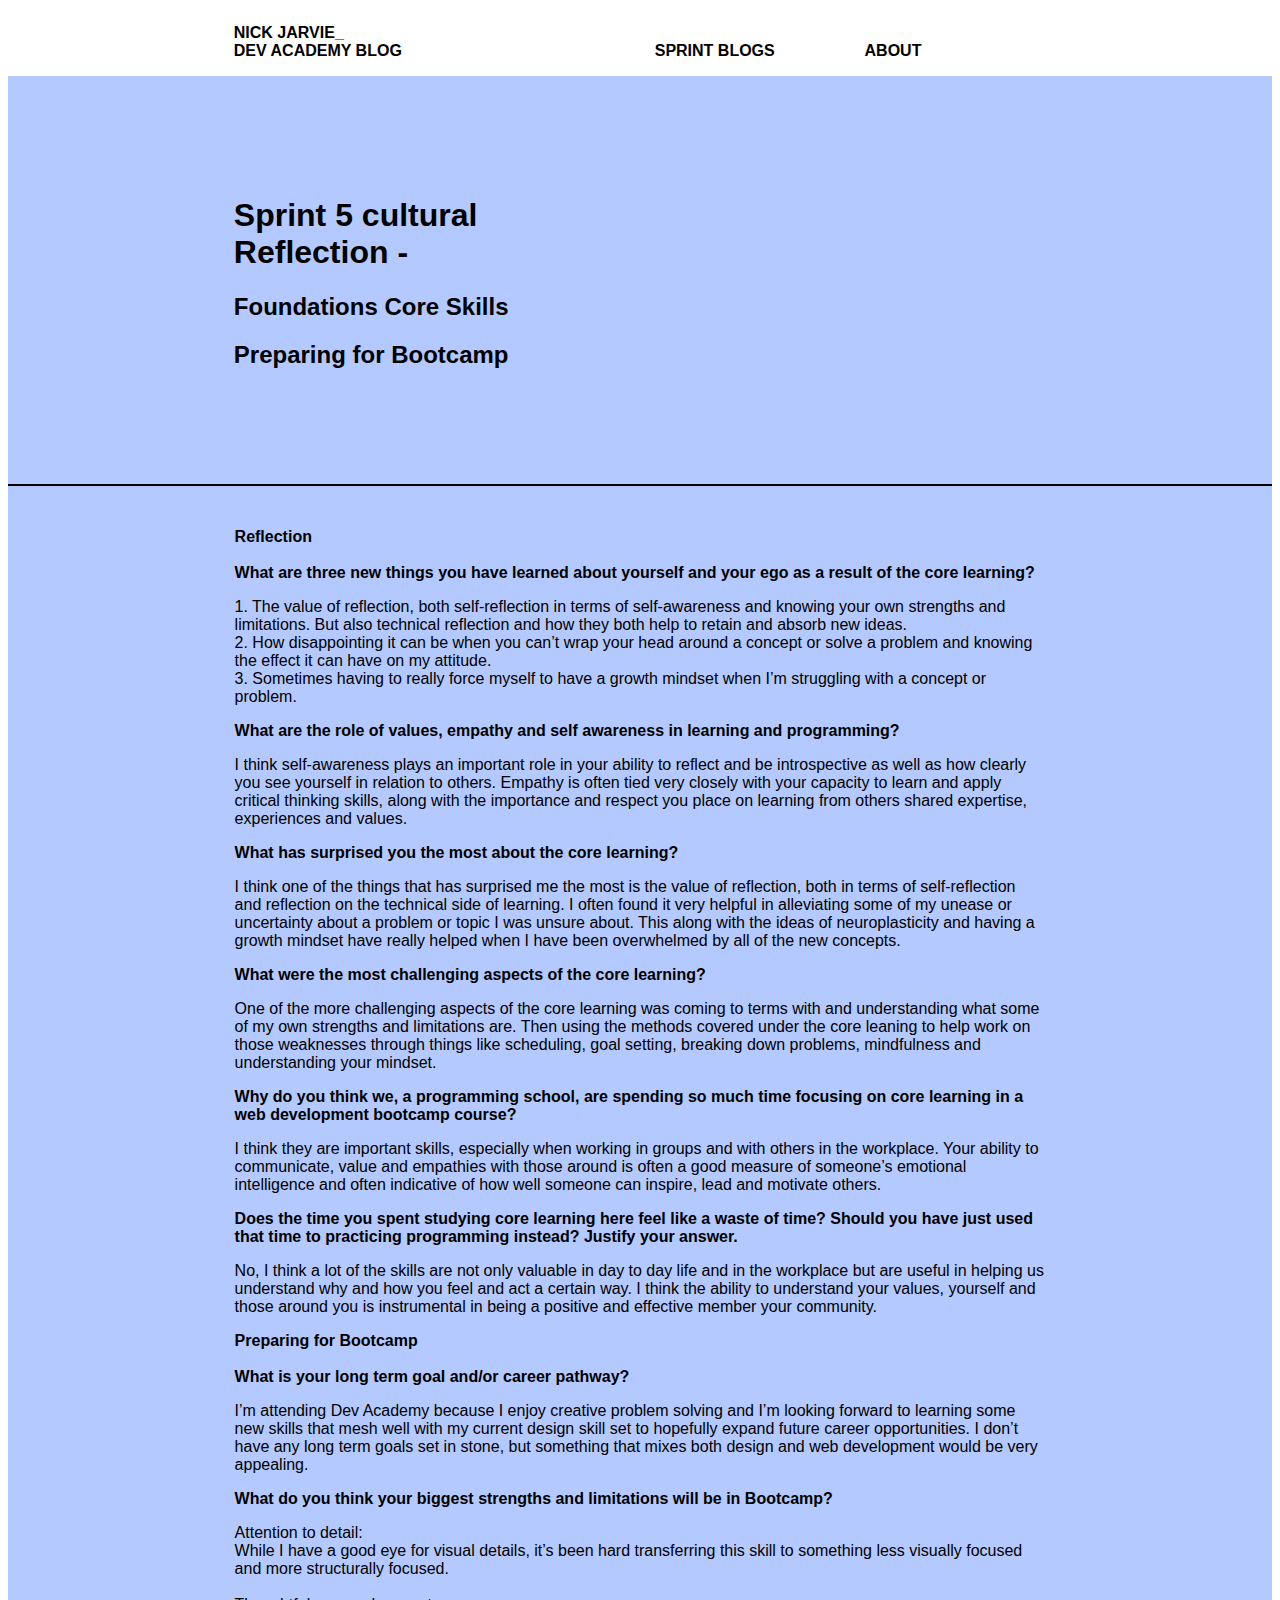
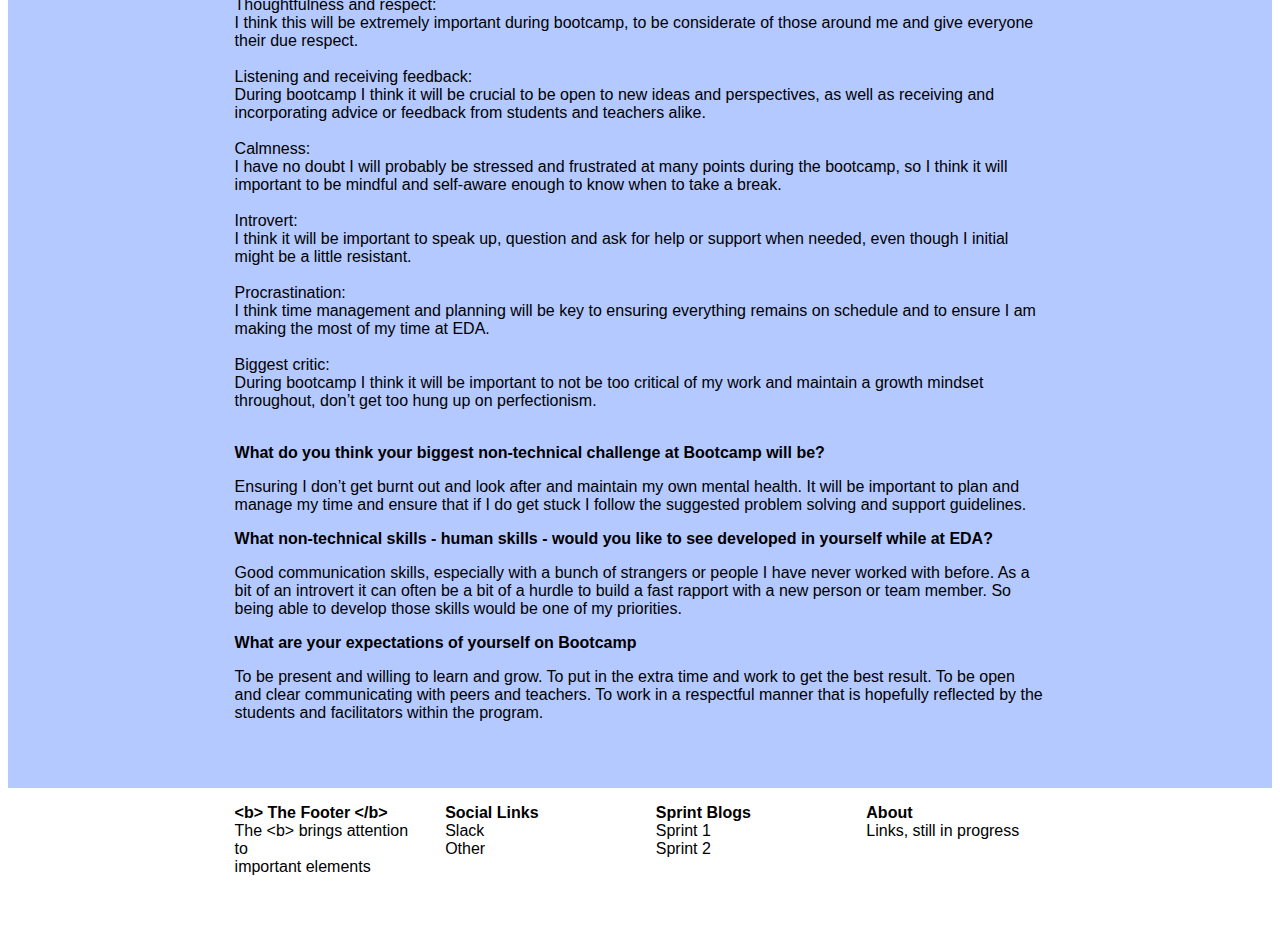
<file: blog/sprint5-cultural.html>
<!DOCTYPE html>
<html>
  <head>
    <title>Reflection - Foundations Core Skills</title>
    <meta charset="UTF-8">
    <link href="../styles/main.css" rel="stylesheet" type="text/css" />
  </head>
  
  <body>

    <div class="grid">
      <div class="nav-row">
        <div class="nav-space"></div>
        <a class="nav-1link" href="../index.html">
          <div class="nav-1-sb-5">NICK JARVIE_<br>DEV ACADEMY BLOG</div>
        </a>
        <a class="nav-2link" href="sprint-blogs.html">
          <div class="nav-2-sb-5"><br>SPRINT BLOGS</div>
        </a>
        <div class="nav-3"><br>ABOUT</div>
        <div class="nav-space"></div>
      </div>
  
      <div class="rowblog-s5">
        <div class="sec-left"></div>
        <div class="sec-8">
          <h1>Sprint 5 cultural<br>Reflection - </h1>
            <h2>Foundations Core Skills</h2>
            <h2>Preparing for Bootcamp</h2>
        </div>

        <div class="sec-right"></div>
      </div>
  
      <div class="rowblog-s5">
      <div class="col-12"><hr class="rule1"></div>
      </div>
  
      <div class="rowblog-s5">
        <div class="col-2"></div>
        <div class="col-8">
            
            <br>
            <b>Reflection</b><br><br>
            <b>What are three new things you have learned about yourself and your ego as a result of the core learning?</b>
            <p>
                1.	The value of reflection, both self-reflection in terms of self-awareness and  knowing your own strengths and limitations. But also technical reflection and how they both help to retain and absorb new ideas.<br>
                2.	How disappointing it can be when you can’t wrap your head around a concept or solve a problem and knowing the effect it can have on my attitude.<br>
                3.	Sometimes having to really force myself to have a growth mindset when I’m struggling with a concept or problem.                
            </p>
            <b>What are the role of values, empathy and self awareness in learning and programming?</b>
            <p>
                I think self-awareness plays an important role in your ability to reflect and be introspective as well as how clearly you see yourself in relation to others. Empathy is often tied very closely with your capacity to learn and apply critical thinking skills, along with the importance and respect you place on learning from others shared expertise, experiences and values.
            </p>
            <b>What has surprised you the most about the core learning?</b>
            <p>
                I think one of the things that has surprised me the most is the value of reflection, both in terms of self-reflection and reflection on the technical side of learning. I often found it very helpful in alleviating some of my unease or uncertainty about a problem or topic I was unsure about. This along with the ideas of neuroplasticity and having a growth mindset have really helped when I have been overwhelmed by all of the new concepts.
            </p>
            <b>What were the most challenging aspects of the core learning?</b>
            <p>
                One of the more challenging aspects of the core learning was coming to terms with and understanding what some of my own strengths and limitations are. Then using the methods covered under the core leaning to help work on those weaknesses through things like scheduling, goal setting, breaking down problems, mindfulness and understanding your  mindset.
            </p>
            <b>Why do you think we, a programming school, are spending so much time focusing on core learning in a web development bootcamp course?</b>
            <p>
                I think they are important skills, especially when working in groups and with others in the workplace. Your ability to communicate, value and empathies with those around is often a good measure of someone’s emotional intelligence and often indicative of how well someone can inspire, lead and motivate others.
            </p>
            <b>Does the time you spent studying core learning here feel like a waste of time? Should you have just used that time to practicing programming instead? Justify your answer.</b>
            <p>
                No, I think a lot of the skills are not only valuable in day to day life and in the workplace but are useful in helping us understand why and how you feel and act a certain way. I think the ability to understand your values, yourself and those around you is instrumental in being a positive and effective member your community. 
            </p>
            <b>Preparing for Bootcamp</b><br><br>
            <b>What is your long term goal and/or career pathway?</b>
            <p>
                I’m attending Dev Academy because I enjoy creative problem solving and I’m looking forward to learning some new skills that mesh well with my current design skill set to hopefully expand future career opportunities. I don’t have any long term goals set in stone, but something that mixes both design and web development would be very appealing.               
            </p>
            <b>What do you think your biggest strengths and limitations will be in Bootcamp?</b>
            <p>
                Attention to detail:<br>
                While I have a good eye for visual details, it’s been hard transferring this skill to something less visually focused and more structurally focused.<br><br>
                
                Thoughtfulness and respect:<br>
                I think this will be extremely important during bootcamp, to be considerate of those around me and give everyone their due respect.<br><br>
                
                Listening and receiving feedback:<br>
                During bootcamp I think it will be crucial to be open to new ideas and perspectives, as well as receiving and incorporating advice or feedback from students and teachers alike.<br><br>
                
                Calmness:<br>
                I have no doubt I will probably be stressed and frustrated at many points during the bootcamp, so I think it will important to be mindful and self-aware enough to know when to take a break.<br><br>
                
                Introvert:<br>
                I think it will be important to speak up, question and ask for help or support when needed, even though I initial might be a little resistant.<br><br>
                
                Procrastination:<br>
                I think time management and planning will be key to ensuring everything remains on schedule and to ensure I am making the most of my time at EDA.<br><br>
                
                Biggest critic:<br>
                During bootcamp I think it will be important to not be too critical of my work and maintain a growth mindset throughout, don’t get too hung up on perfectionism.<br><br>
                
            </p>
            <b>What do you think your biggest non-technical challenge at Bootcamp will be?</b>
            <p>
                Ensuring I don’t get burnt out and look after and maintain my own mental health.
                It will be important to plan and manage my time and ensure that if I do get stuck I follow the suggested problem solving and support guidelines.                
            </p>
            <b>What non-technical skills - human skills - would you like to see developed in yourself while at EDA?</b>
            <p>
                Good communication skills, especially with a bunch of strangers or people I have never worked with before. As a bit of an introvert it can often be a bit of a hurdle to build a fast rapport with a new person or team member. So being able to develop those skills would be one of my priorities.
            </p>
            <b>What are your expectations of yourself on Bootcamp</b>
            <p>
                To be present and willing to learn and grow. To put in the extra time and work to get the best result. To be open and clear communicating with peers and teachers. To work in a respectful manner that is hopefully reflected by the students and facilitators within the program.
            </p>
        
        </div>
        
            
        </div>
        <div class="col-2"></div>
      </div>
  
      <div class="foot-row">
        <div class="foot-2"></div>
        <div class="foot-2"><b>&lt;b&gt; The Footer &lt;/b&gt;</b><br>The &lt;b&gt; brings attention to<br>important elements<br></div>
        <div class="foot-2"><b>Social Links</b><br>Slack<br>Other</div>
        <div class="foot-2"><b>Sprint Blogs</b><br>Sprint 1<br>Sprint 2<br></div>
        <div class="foot-2"><b>About</b><br>Links, still in progress<br></div>
        <div class="foot-2"></div>
      </div>

    
    <!-- this is a comment. -->
  
  </body>
</html>
</file>
<file: styles/main.css>
/* Testing 
* {
    border: 0.25px solid cyan !important;
}
*/

* {
    -webkit-box-sizing: border-box;
    -moz-box-sizing: border-box;
    -ms-box-sizing: border-box;
    box-sizing: border-box;
}

body {
    font-family: Arial, Helvetica, sans-serif;
}

.grid {
    margin: 0 auto;
    width: 100%;
}

.nav-row {
    width: 100%;
    margin-bottom: 0px;
    display: flex;
    background-color: #ffffff;
}

.row {
    width: 100%;
    margin-bottom: 0px;
    display: flex;
    background-color: #b7e7ff;
}

.foot-row {
    width: 100%;
    margin-bottom: 0px;
    display: flex;
    background-color: #ffffff;
}

.nav-space {
    width: 16.6%;
    display: block;

}

.nav-1 {
    width: 100%;
    display: block;
    color: black;
    text-align: left;
    padding: 1em;
    text-decoration: none;
    font-family: Arial, Helvetica, sans-serif;
    font-weight: bold;
}

.nav-1link {
    width: 33.3%;
    display: block;
    color: black;
    text-align: left;
    
    text-decoration: none;
    font-family: Arial, Helvetica, sans-serif;
    font-weight: bold;
}

.nav-1:hover {
    color: #b7e7ff;
}

.nav-2 {
    width: 100%;
    display: block;
    color: black;
    text-align: left;
    padding: 1em;
    text-decoration: none;
    font-family: Arial, Helvetica, sans-serif;
    font-weight: bold;
}

.nav-2link {
    width: 16.6%;
    display: block;
    color: black;
    text-align: left;
    
    text-decoration: none;
    font-family: Arial, Helvetica, sans-serif;
    font-weight: bold;
}

.nav-2:hover {
    color: #b7e7ff;
}

.nav-3 {
    width: 16.6%;
    display: block;
    color: black;
    text-align: left;
    padding: 1em;
    text-decoration: none;
    font-family: Arial, Helvetica, sans-serif;
    font-weight: bold;
}

.sec-left {
    width: 16.6%;

    height: 400px;
}

.sec-right {
    width: 16.6%;
 
    height: 400px;
}

.sec-8 {
    width: 66.6%;
    
    height: 400px;
    display: block;
    color: black;
    text-align: left;
    padding: 1em;
    padding-top: 100px;
    text-decoration: none;
    font-family: Arial, Helvetica, sans-serif;
    font-weight: bold;
    position: relative;
    height: auto;
    min-height: 100% !important;
}

.sec-6 {
    width: 33.3%;
    
    height: 400px;
    display: block;
    color: black;
    text-align: left;
    padding: 1em;
    padding-top: 100px;
    text-decoration: none;
    font-family: Arial, Helvetica, sans-serif;
    font-weight: bold;
    position: relative;
    height: auto;
    min-height: 100% !important;
}

.sec-3 {
    width: 16.6%;

    height: 400px;
    padding: 1em;
    padding-top: 200px;
    position: relative;
    height: auto;
    min-height: 100% !important;
}

.rule1 {
    width: 100%;
    border: 0.5px solid black;
    color: black;
    font-weight: bold;

}

.col-1 {
    width: 8.33%;
}

.col-2 {
    width: 16.66%;
 
}

.col-3 {
    width: 25%;
}

.col-4 {
    width: 33.33%;

    height: 400px;
    padding: 1em;
    padding-bottom: 50px;
    position: relative;
    height: auto;
    min-height: 100% !important;
}

.col-5 {
    width: 41.66%;
}

.col-6 {
    width: 50%;
}

.col-7 {
    width: 58.33%;
}

.col-8 {
    width: 66.66%;

    height: 400px;
    padding: 1em;
    padding-bottom: 50px;
    position: relative;
    height: auto;
    min-height: 100% !important;
}

.col-9 {
    width: 75%;
}

.col-10 {
    width: 83.33%;
}

.col-11 {
    width: 91.66%;
}

.col-12 {
    width: 100%;

    font-weight: bold;
}

.footer {
    width: 66.66%;
    height: 150px;
    
    padding: 1em;
    
}

.foot-2 {
    width: 16.66%;
    height: 150px;
    
    padding: 1em;
}

img{
    max-width: 100%;
    max-height: 100%;
    display: block;
}

.example-img {
    max-width: 400px;
    min-width: 200px;        
    /*border: 1px solid black;*/
}

/* Blog page css below */

.rowblog {
    width: 100%;
    margin-bottom: 0px;
    display: flex;
    background-color: #fdc2bc;
}

.rowblog-s1 {
    width: 100%;
    margin-bottom: 0px;
    display: flex;
    background-color: #ebbcdb;
}

.rowblog-s2 {
    width: 100%;
    margin-bottom: 0px;
    display: flex;
    background-color: #b7e7cb;
}

.rowblog-s3 {
    width: 100%;
    margin-bottom: 0px;
    display: flex;
    background-color: #eee89c;
}

.rowblog-s4 {
    width: 100%;
    margin-bottom: 0px;
    display: flex;
    background-color: #f6c293;
}

.rowblog-s5 {
    width: 100%;
    margin-bottom: 0px;
    display: flex;
    background-color: #b4c9ff;
}

.blog-link {
    color: black;
    text-align: left;
    text-decoration: none;
    font-family: Arial, Helvetica, sans-serif;
    font-weight: bold;
}

.blog-link:hover {
    color: black;
    background-color: white;
}

/* Sprint Blogs Nav */

.nav-1-sb {
    width: 100%;
    display: block;
    color: black;
    text-align: left;
    padding: 1em;
    text-decoration: none;
    font-family: Arial, Helvetica, sans-serif;
    font-weight: bold;
}

.nav-1-sb:hover {
    color: #fdc2bc;
}

.nav-2-sb {
    width: 100%;
    display: block;
    color: black;
    text-align: left;
    padding: 1em;
    text-decoration: none;
    font-family: Arial, Helvetica, sans-serif;
    font-weight: bold;
}

.nav-2-sb:hover {
    color: #fdc2bc;
}

/* Sprint 1 Nav */

.nav-1-sb-1 {
    width: 100%;
    display: block;
    color: black;
    text-align: left;
    padding: 1em;
    text-decoration: none;
    font-family: Arial, Helvetica, sans-serif;
    font-weight: bold;
}

.nav-1-sb-1:hover {
    color: #ebbcdb;
}

.nav-2-sb-1 {
    width: 100%;
    display: block;
    color: black;
    text-align: left;
    padding: 1em;
    text-decoration: none;
    font-family: Arial, Helvetica, sans-serif;
    font-weight: bold;
}

.nav-2-sb-1:hover {
    color: #ebbcdb;
}

/* Sprint 2 Nav */

.nav-1-sb-2 {
    width: 100%;
    display: block;
    color: black;
    text-align: left;
    padding: 1em;
    text-decoration: none;
    font-family: Arial, Helvetica, sans-serif;
    font-weight: bold;
}

.nav-1-sb-2:hover {
    color: #b7e7cb;
}

.nav-2-sb-2 {
    width: 100%;
    display: block;
    color: black;
    text-align: left;
    padding: 1em;
    text-decoration: none;
    font-family: Arial, Helvetica, sans-serif;
    font-weight: bold;
}

.nav-2-sb-2:hover {
    color: #b7e7cb;
}

.sec-6-image {
    width: 33.3%;
    
    height: 400px;
    display: block;
    color: black;
    text-align: left;
    padding: 1em;
    
    text-decoration: none;
    font-family: Arial, Helvetica, sans-serif;
    font-weight: bold;
    position: relative;
    height: auto;
    min-height: 100% !important;
}

/* Sprint 3 Nav */

.nav-1-sb-3 {
    width: 100%;
    display: block;
    color: black;
    text-align: left;
    padding: 1em;
    text-decoration: none;
    font-family: Arial, Helvetica, sans-serif;
    font-weight: bold;
}

.nav-1-sb-3:hover {
    color: #eee89c;
}

.nav-2-sb-3 {
    width: 100%;
    display: block;
    color: black;
    text-align: left;
    padding: 1em;
    text-decoration: none;
    font-family: Arial, Helvetica, sans-serif;
    font-weight: bold;
}

.nav-2-sb-3:hover {
    color: #eee89c;
}

/* Sprint 4 Nav */

.nav-1-sb-4 {
    width: 100%;
    display: block;
    color: black;
    text-align: left;
    padding: 1em;
    text-decoration: none;
    font-family: Arial, Helvetica, sans-serif;
    font-weight: bold;
}

.nav-1-sb-4:hover {
    color: #f6c293;
}

.nav-2-sb-4 {
    width: 100%;
    display: block;
    color: black;
    text-align: left;
    padding: 1em;
    text-decoration: none;
    font-family: Arial, Helvetica, sans-serif;
    font-weight: bold;
}

.nav-2-sb-4:hover {
    color: #f6c293;
}

/* Sprint 5 Nav */

.nav-1-sb-5 {
    width: 100%;
    display: block;
    color: black;
    text-align: left;
    padding: 1em;
    text-decoration: none;
    font-family: Arial, Helvetica, sans-serif;
    font-weight: bold;
}

.nav-1-sb-5:hover {
    color: #b4c9ff;
}

.nav-2-sb-5 {
    width: 100%;
    display: block;
    color: black;
    text-align: left;
    padding: 1em;
    text-decoration: none;
    font-family: Arial, Helvetica, sans-serif;
    font-weight: bold;
}

.nav-2-sb-5:hover {
    color: #b4c9ff;
}
</file>
